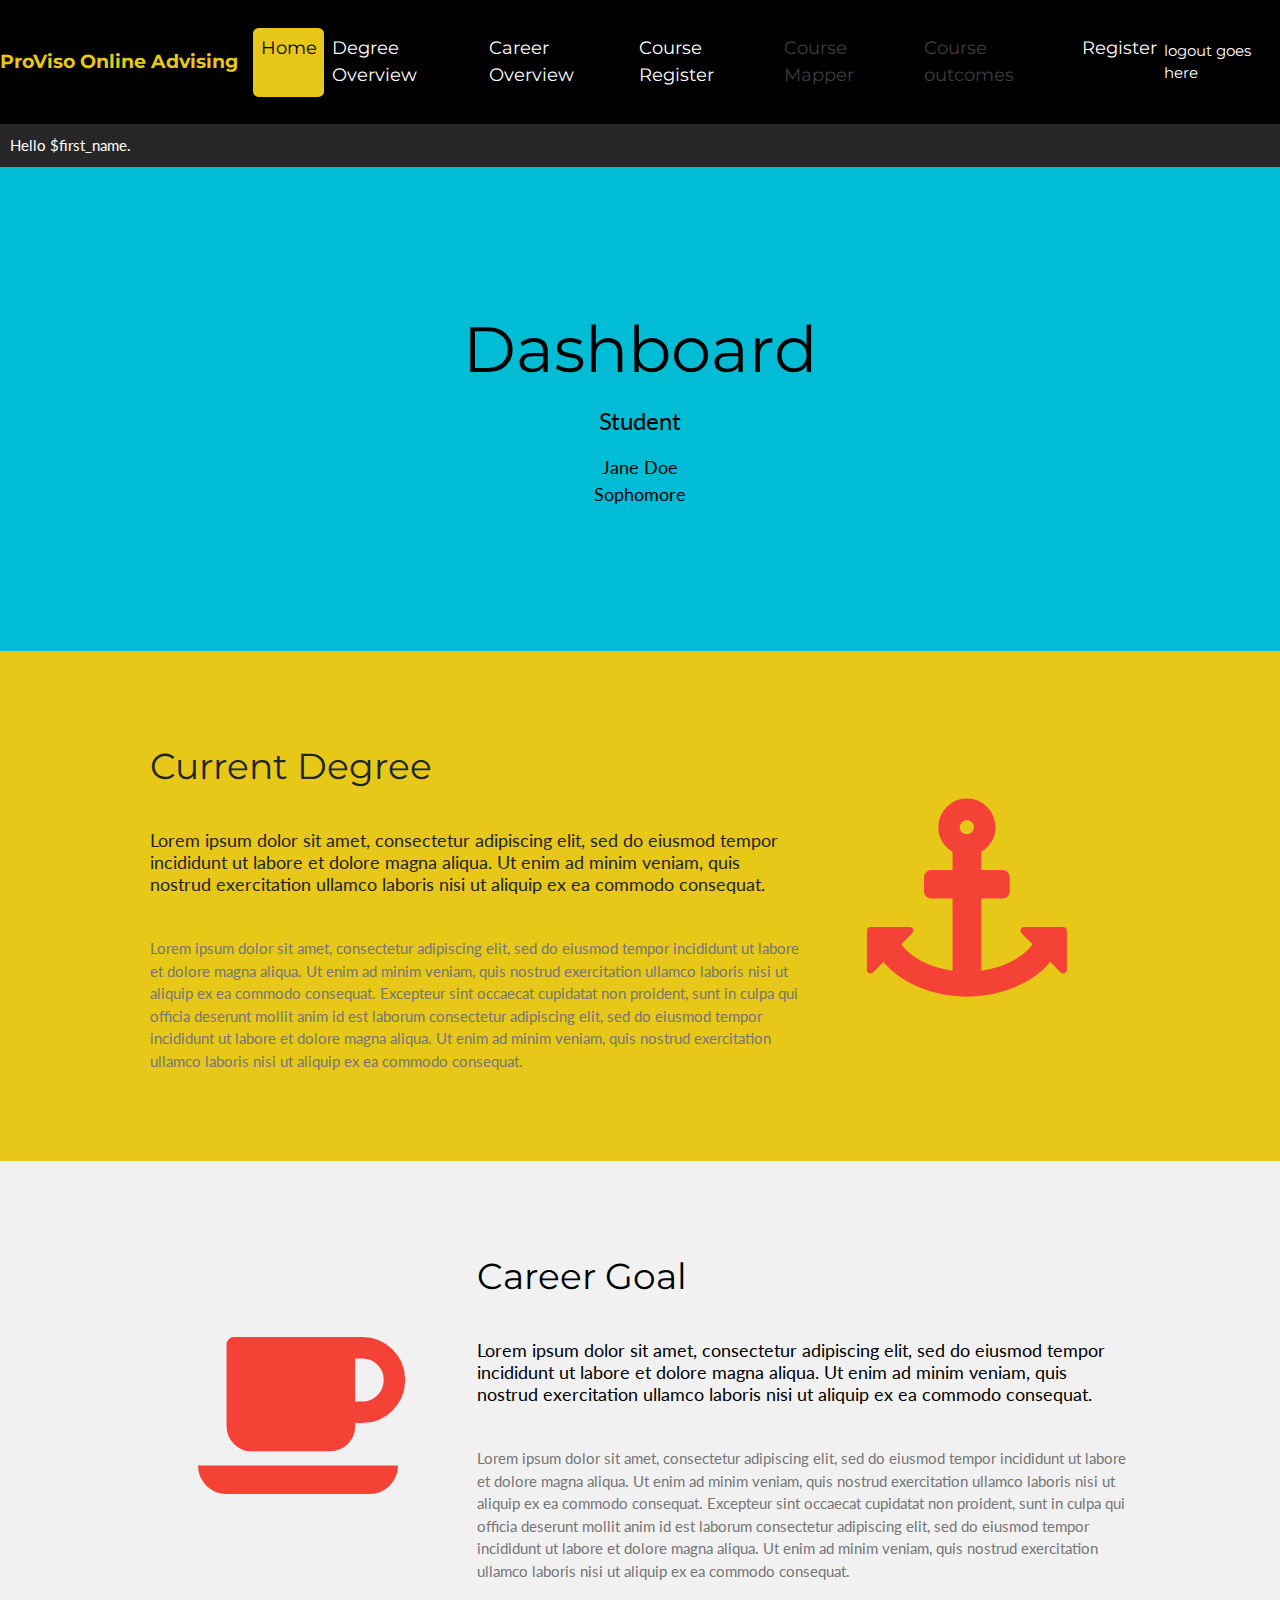
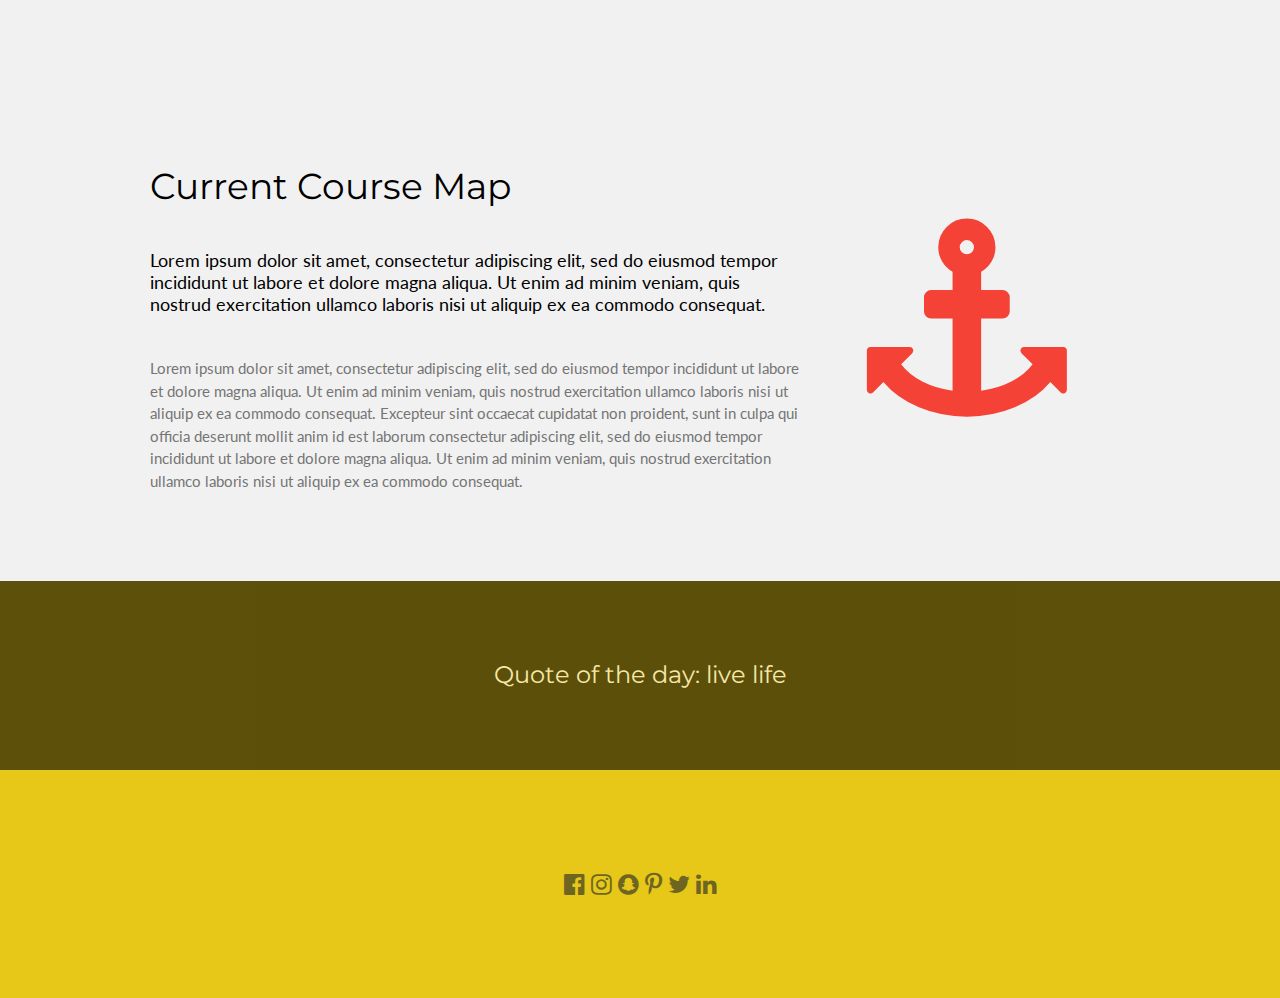
<file: index.html>
<!DOCTYPE html>
<html lang="en">
<head>
  <title>Online Advising</title>
  <meta charset="UTF-8">
  <meta name="viewport" content="width=device-width, initial-scale=1">

  <link href="https://cdn.jsdelivr.net/npm/bootstrap@5.2.1/dist/css/bootstrap.min.css" rel="stylesheet">
  <link href="mycss.css" rel="stylesheet">

  <link rel="stylesheet" href="https://www.w3schools.com/w3css/4/w3.css">
  <link rel="stylesheet" href="https://fonts.googleapis.com/css?family=Lato">
  <link rel="stylesheet" href="https://fonts.googleapis.com/css?family=Montserrat">
  <link rel="stylesheet" href="https://cdnjs.cloudflare.com/ajax/libs/font-awesome/4.7.0/css/font-awesome.min.css">

  <style>
    body,h1,h2,h3,h4,h5,h6 {font-family: "Lato", sans-serif}
    .w3-bar,h1,button {font-family: "Montserrat", sans-serif}
    .fa-anchor,.fa-coffee {font-size:200px}
  </style>
</head>

<body>

  <!-- Navbar -->
  <nav class="navbar navbar-dark bg-dark navbar-expand-lg nav-pills" style="background-color:black !important">
    <span class="navbar-brand mb-0 h1" style="color:rgb(231, 200, 25)"><strong>ProViso Online Advising</strong></span>

    <button class="navbar-toggler" type="button" data-toggle="collapse" data-target="#navbarNav" aria-controls="navbarNav" aria-expanded="false" aria-label="Toggle navigation">
        <span class="navbar-toggler-icon"></span>
    </button>
    
    <div class="collapse navbar-collapse" id="navbarNav">
        <div class="navbar-nav">
            <a href="index.html" class="active nav-item nav-link my-nav-item">Home</a>
            <a href="degree_overview.html" class="nav-item nav-link my-nav-item">Degree Overview</a>
            <a href="career.html" class="nav-item nav-link my-nav-item">Career Overview</a>

            <a href= Class_Reg.html class="nav-item nav-link my-nav-item" >Course Register</a>
            <a href="#" class="nav-item nav-link my-nav-item disabled">Course Mapper</a>
            <a href="#" class="nav-item nav-link my-nav-item disabled">Course outcomes</a>
            <a href="sign_up.html" class="nav-item nav-link my-nav-item">Register</a>
        </div>
    </div>

    <div style="color:white">
        logout goes here
    </div>
  </nav>

<div style="background-color: rgb(39, 39, 39); color:white; padding: 10px;">
    Hello $first_name.
</div>

<!-- Navbar -->
<!-- <div class="w3-bar w3-cyan w3-card w3-left-align w3-large">
  <a class="w3-bar-item w3-button w3-hide-medium w3-hide-large w3-right w3-padding-large w3-hover-light-gray w3-large w3-red" href="javascript:void(0);" onclick="myFunction()" title="Toggle Navigation Menu"><i class="fa fa-bars"></i></a>
  <a href="index.html" class="w3-bar-item w3-button w3-padding-large w3-light-gray">Home</a>
  <a href= Class_Reg.html class="w3-bar-item w3-button w3-hide-small w3-padding-large w3-hover-light-gray" >Course Register</a>
  <a href="career.html" class="w3-bar-item w3-button w3-hide-small w3-padding-large w3-hover-light-gray">Career</a>
  <a href="#" class="w3-bar-item w3-button w3-hide-small w3-padding-large w3-hover-light-gray">Degree</a>
  <a href="#" class="w3-bar-item w3-button w3-hide-small w3-padding-large w3-hover-light-gray">Course Mapper</a>
  <a href="#" class="w3-bar-item w3-button w3-hide-small w3-padding-large w3-hover-light-gray">Course outcomes</a>
  <a href="sign_up.html" class="w3-bar-item w3-button w3-hide-small w3-padding-large w3-hover-light-gray">Sign Up</a>
</div>

  Navbar on small screens
  <div id="navDemo" class="w3-bar-block w3-white w3-hide w3-hide-large w3-hide-medium w3-large">
    <a href="#" class="w3-bar-item w3-button w3-padding-large">Careers</a>
    <a href="#" class="w3-bar-item w3-button w3-padding-large">Degree</a>
    <a href="#" class="w3-bar-item w3-button w3-padding-large">Course Mapper</a>
    <a href="#" class="w3-bar-item w3-button w3-padding-large">Course outcomes</a>
  </div>
</div> -->

<!-- Header -->
<header class="w3-container w3-cyan w3-center" style="padding:128px 16px">
  <h1 class="w3-margin w3-jumbo">Dashboard</h1>
  <p class="w3-xlarge">Student</p>
  <p class="w3-large">
    Jane Doe <br>
    Sophomore
  </p>
  <!-- <button class="w3-button w3-black w3-padding-large w3-large w3-margin-top">Get Started</button> -->
</header>

<!-- First Grid -->
<div class="w3-row-padding w3-padding-64 w3-container">
  <div class="w3-content">
    <div class="w3-twothird">
      <h1>Current Degree</h1>
      <h5 class="w3-padding-32">Lorem ipsum dolor sit amet, consectetur adipiscing elit, sed do eiusmod tempor incididunt ut labore et dolore magna aliqua. Ut enim ad minim veniam, quis nostrud exercitation ullamco laboris nisi ut aliquip ex ea commodo consequat.</h5>

      <p class="w3-text-grey">Lorem ipsum dolor sit amet, consectetur adipiscing elit, sed do eiusmod tempor incididunt ut labore et dolore magna aliqua. Ut enim ad minim veniam, quis nostrud exercitation ullamco laboris nisi ut aliquip ex ea commodo consequat. Excepteur sint
        occaecat cupidatat non proident, sunt in culpa qui officia deserunt mollit anim id est laborum consectetur adipiscing elit, sed do eiusmod tempor incididunt ut labore et dolore magna aliqua. Ut enim ad minim veniam, quis nostrud exercitation ullamco
        laboris nisi ut aliquip ex ea commodo consequat.</p>
    </div>

    <div class="w3-third w3-center">
      <i class="fa fa-anchor w3-padding-64 w3-text-red"></i>
    </div>
  </div>
</div>

<!-- Second Grid -->
<div class="w3-row-padding w3-light-grey w3-padding-64 w3-container">
  <div class="w3-content">
    <div class="w3-third w3-center">
      <i class="fa fa-coffee w3-padding-64 w3-text-red w3-margin-right"></i>
    </div>

    <div class="w3-twothird">
      <h1>Career Goal</h1>
      <h5 class="w3-padding-32">Lorem ipsum dolor sit amet, consectetur adipiscing elit, sed do eiusmod tempor incididunt ut labore et dolore magna aliqua. Ut enim ad minim veniam, quis nostrud exercitation ullamco laboris nisi ut aliquip ex ea commodo consequat.</h5>

      <p class="w3-text-grey">Lorem ipsum dolor sit amet, consectetur adipiscing elit, sed do eiusmod tempor incididunt ut labore et dolore magna aliqua. Ut enim ad minim veniam, quis nostrud exercitation ullamco laboris nisi ut aliquip ex ea commodo consequat. Excepteur sint
        occaecat cupidatat non proident, sunt in culpa qui officia deserunt mollit anim id est laborum consectetur adipiscing elit, sed do eiusmod tempor incididunt ut labore et dolore magna aliqua. Ut enim ad minim veniam, quis nostrud exercitation ullamco
        laboris nisi ut aliquip ex ea commodo consequat.</p>
    </div>
  </div>
</div>

<!-- Third Grid -->
<div class="w3-row-padding w3-light-grey w3-padding-64 w3-container">
  <div class="w3-content">

    <div class="w3-twothird">
      <h1>Current Course Map</h1>
      <h5 class="w3-padding-32">Lorem ipsum dolor sit amet, consectetur adipiscing elit, sed do eiusmod tempor incididunt ut labore et dolore magna aliqua. Ut enim ad minim veniam, quis nostrud exercitation ullamco laboris nisi ut aliquip ex ea commodo consequat.</h5>

      <p class="w3-text-grey">Lorem ipsum dolor sit amet, consectetur adipiscing elit, sed do eiusmod tempor incididunt ut labore et dolore magna aliqua. Ut enim ad minim veniam, quis nostrud exercitation ullamco laboris nisi ut aliquip ex ea commodo consequat. Excepteur sint
        occaecat cupidatat non proident, sunt in culpa qui officia deserunt mollit anim id est laborum consectetur adipiscing elit, sed do eiusmod tempor incididunt ut labore et dolore magna aliqua. Ut enim ad minim veniam, quis nostrud exercitation ullamco
        laboris nisi ut aliquip ex ea commodo consequat.</p>
    </div>

    <div class="w3-third w3-center">
      <i class="fa fa-anchor w3-padding-64 w3-text-red"></i>
    </div>

  </div>
</div>

<div class="w3-container w3-black w3-center w3-opacity w3-padding-64">
    <h1 class="w3-margin w3-xlarge">Quote of the day: live life</h1>
</div>


 

<!-- Footer -->
<footer class="w3-container w3-padding-64 w3-center w3-opacity">  
  <div class="w3-xlarge w3-padding-32">
    <i class="fa fa-facebook-official w3-hover-opacity"></i>
    <i class="fa fa-instagram w3-hover-opacity"></i>
    <i class="fa fa-snapchat w3-hover-opacity"></i>
    <i class="fa fa-pinterest-p w3-hover-opacity"></i>
    <i class="fa fa-twitter w3-hover-opacity"></i>
    <i class="fa fa-linkedin w3-hover-opacity"></i>
 </div>
 <!-- <p></p>Powered by <a href="https://www.w3schools.com/w3css/default.asp" target="_blank">w3.css</a></p> -->
</footer>

<script>
// Used to toggle the menu on small screens when clicking on the menu button
function myFunction() {
  var x = document.getElementById("navDemo");
  if (x.className.indexOf("w3-show") == -1) {
    x.className += " w3-show";
  } else { 
    x.className = x.className.replace(" w3-show", "");
  }
}
</script>

</body>
</html>
</file>
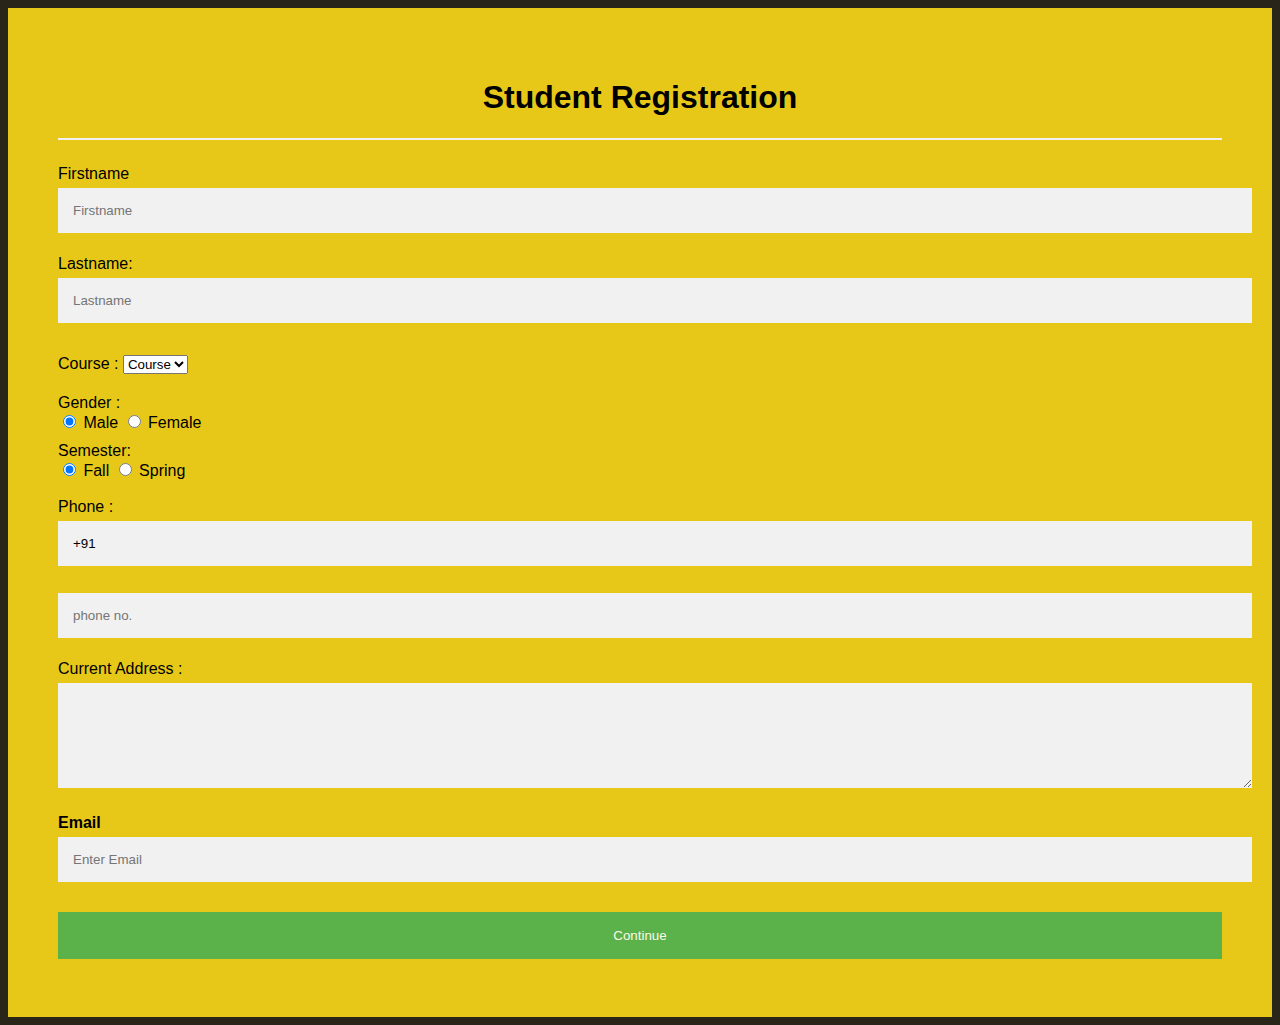
<file: Class_Reg.html>
<!DOCTYPE html>  
<html>  
<head>  
<meta name="viewport" content="width=device-width, initial-scale=1">  
<style>

body{  
  font-family: Calibri, Helvetica, sans-serif;  
  background-color: rgb(41, 38, 25);  
}  
.container {  
    padding: 50px;  
  background-color: rgb(231, 200, 25);  
}  
  
input[type=text], input[type=password], textarea {  
  width: 100%;  
  padding: 15px;  
  margin: 5px 0 22px 0;  
  display: inline-block;  
  border: none;  
  background: #f1f1f1;  
}  
input[type=text]:focus, input[type=password]:focus {  
  background-color: lightgrey;  
  outline: none;  
}  
 div {  
            padding: 10px 0;  
         }  
hr {  
  border: 1px solid #f1f1f1;  
  margin-bottom: 25px;  
}  
.registerbtn {  
  background-color: #4CAF50;  
  color: white;  
  padding: 16px 20px;  
  margin: 8px 0;  
  border: none;  
  cursor: pointer;  
  width: 100%;  
  opacity: 0.9;  
}  
.registerbtn:hover {  
  opacity: 1;  
}  
</style>  
</head>  
<body>  
<form>  
  <div class="container">  
  <center>  <h1> Student Registration</h1> </center>  
  <hr>  
  <label> Firstname </label>   
<input type="text" name="firstname" placeholder= "Firstname" size="15" required />   
  
<label> Lastname: </label>    
<input type="text" name="lastname" placeholder="Lastname" size="15"required />   
<div>  
<label>   
Course :  
</label>   
  
<select>  
<option value="Course">Course</option>  
<option value="BSCS">BSCS</option>  
<option value="MSCS">MSCS</option> 
<option value="BSCE">BSCE</option>   
</select>  
</div>  
<div>  
<label>   
Gender :  
</label><br>  
<input type="radio" value="Male" name="gender" checked > Male   
<input type="radio" value="Female" name="gender"> Female     
  
</div> 

Semester:   
</label><br>  
<input type="radio" value="Fall" name="Semester" checked > Fall   
<input type="radio" value="Spring" name="Semester"> Spring <br><br>
<label>
Phone :  
</label>  
<input type="text" name="country code" placeholder="Country Code"  value="+91" size="2"/>   
<input type="text" name="phone" placeholder="phone no." size="10"/ required>
    
Current Address :  
<textarea cols="80" rows="5" placeholder="Current Address" value="address" required>  
</textarea>  
 <label for="email"><b>Email</b></label>  
 <input type="text" placeholder="Enter Email" name="email" required>   
    <button type="submit" class="registerbtn">Continue</button>    
</form> 


</body>  
</html>
</file>
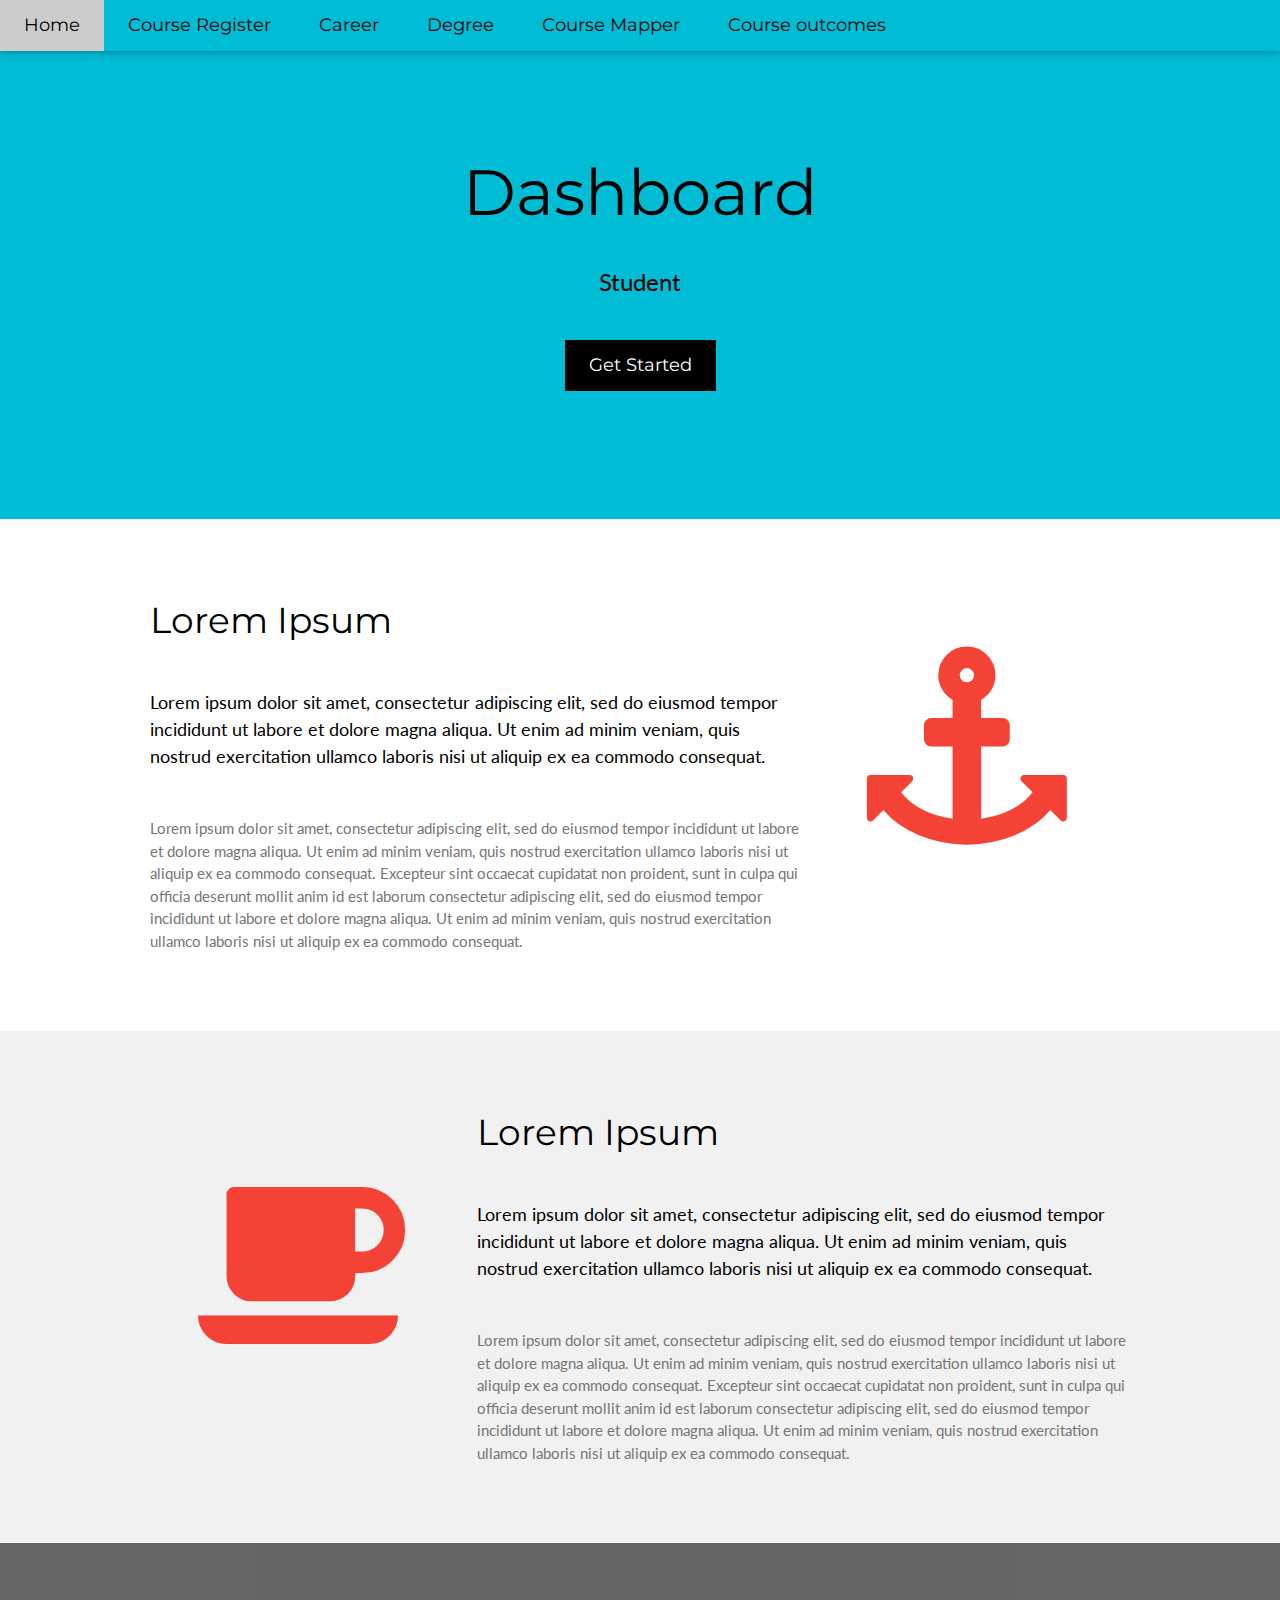
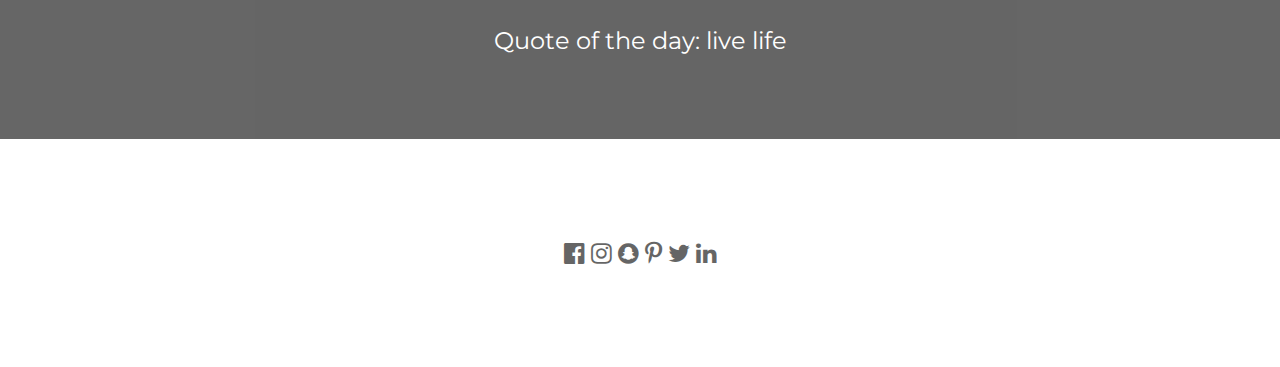
<file: CSAdvisor.html>
<!DOCTYPE html>
<html lang="en">
<head>
<title>W3.CSS Template</title>
<meta charset="UTF-8">
<meta name="viewport" content="width=device-width, initial-scale=1">
<link rel="stylesheet" href="https://www.w3schools.com/w3css/4/w3.css">
<link rel="stylesheet" href="https://fonts.googleapis.com/css?family=Lato">
<link rel="stylesheet" href="https://fonts.googleapis.com/css?family=Montserrat">
<link rel="stylesheet" href="https://cdnjs.cloudflare.com/ajax/libs/font-awesome/4.7.0/css/font-awesome.min.css">
<style>
body,h1,h2,h3,h4,h5,h6 {font-family: "Lato", sans-serif}
.w3-bar,h1,button {font-family: "Montserrat", sans-serif}
.fa-anchor,.fa-coffee {font-size:200px}
</style>
</head>
<body>

<!-- Navbar -->
<div class="w3-top">
  <div class="w3-bar w3-cyan w3-card w3-left-align w3-large">
    <a class="w3-bar-item w3-button w3-hide-medium w3-hide-large w3-right w3-padding-large w3-hover-light-gray w3-large w3-red" href="javascript:void(0);" onclick="myFunction()" title="Toggle Navigation Menu"><i class="fa fa-bars"></i></a>
    <a href="#" class="w3-bar-item w3-button w3-padding-large w3-light-gray">Home</a>
    <a href= https://w3docs.com class="w3-bar-item w3-button w3-hide-small w3-padding-large w3-hover-light-gray" >Course Register</a>
    <a href="#" class="w3-bar-item w3-button w3-hide-small w3-padding-large w3-hover-light-gray">Career</a>
    <a href="#" class="w3-bar-item w3-button w3-hide-small w3-padding-large w3-hover-light-gray">Degree</a>
    <a href="#" class="w3-bar-item w3-button w3-hide-small w3-padding-large w3-hover-light-gray">Course Mapper</a>
    <a href="#" class="w3-bar-item w3-button w3-hide-small w3-padding-large w3-hover-light-gray">Course outcomes</a>
  </div>

  <!-- Navbar on small screens -->
  <div id="navDemo" class="w3-bar-block w3-white w3-hide w3-hide-large w3-hide-medium w3-large">
    <a href="#" class="w3-bar-item w3-button w3-padding-large">Careers</a>
    <a href="#" class="w3-bar-item w3-button w3-padding-large">Degree</a>
    <a href="#" class="w3-bar-item w3-button w3-padding-large">Course Mapper</a>
    <a href="#" class="w3-bar-item w3-button w3-padding-large">Course outcomes</a>
  </div>
</div>

<!-- Header -->
<header class="w3-container w3-cyan w3-center" style="padding:128px 16px">
  <h1 class="w3-margin w3-jumbo">Dashboard</h1>
  <p class="w3-xlarge">Student</p>
  <button class="w3-button w3-black w3-padding-large w3-large w3-margin-top">Get Started</button>
</header>

<!-- First Grid -->
<div class="w3-row-padding w3-padding-64 w3-container">
  <div class="w3-content">
    <div class="w3-twothird">
      <h1>Lorem Ipsum</h1>
      <h5 class="w3-padding-32">Lorem ipsum dolor sit amet, consectetur adipiscing elit, sed do eiusmod tempor incididunt ut labore et dolore magna aliqua. Ut enim ad minim veniam, quis nostrud exercitation ullamco laboris nisi ut aliquip ex ea commodo consequat.</h5>

      <p class="w3-text-grey">Lorem ipsum dolor sit amet, consectetur adipiscing elit, sed do eiusmod tempor incididunt ut labore et dolore magna aliqua. Ut enim ad minim veniam, quis nostrud exercitation ullamco laboris nisi ut aliquip ex ea commodo consequat. Excepteur sint
        occaecat cupidatat non proident, sunt in culpa qui officia deserunt mollit anim id est laborum consectetur adipiscing elit, sed do eiusmod tempor incididunt ut labore et dolore magna aliqua. Ut enim ad minim veniam, quis nostrud exercitation ullamco
        laboris nisi ut aliquip ex ea commodo consequat.</p>
    </div>

    <div class="w3-third w3-center">
      <i class="fa fa-anchor w3-padding-64 w3-text-red"></i>
    </div>
  </div>
</div>

<!-- Second Grid -->
<div class="w3-row-padding w3-light-grey w3-padding-64 w3-container">
  <div class="w3-content">
    <div class="w3-third w3-center">
      <i class="fa fa-coffee w3-padding-64 w3-text-red w3-margin-right"></i>
    </div>

    <div class="w3-twothird">
      <h1>Lorem Ipsum</h1>
      <h5 class="w3-padding-32">Lorem ipsum dolor sit amet, consectetur adipiscing elit, sed do eiusmod tempor incididunt ut labore et dolore magna aliqua. Ut enim ad minim veniam, quis nostrud exercitation ullamco laboris nisi ut aliquip ex ea commodo consequat.</h5>

      <p class="w3-text-grey">Lorem ipsum dolor sit amet, consectetur adipiscing elit, sed do eiusmod tempor incididunt ut labore et dolore magna aliqua. Ut enim ad minim veniam, quis nostrud exercitation ullamco laboris nisi ut aliquip ex ea commodo consequat. Excepteur sint
        occaecat cupidatat non proident, sunt in culpa qui officia deserunt mollit anim id est laborum consectetur adipiscing elit, sed do eiusmod tempor incididunt ut labore et dolore magna aliqua. Ut enim ad minim veniam, quis nostrud exercitation ullamco
        laboris nisi ut aliquip ex ea commodo consequat.</p>
    </div>
  </div>
</div>

<div class="w3-container w3-black w3-center w3-opacity w3-padding-64">
    <h1 class="w3-margin w3-xlarge">Quote of the day: live life</h1>
</div>


 

<!-- Footer -->
<footer class="w3-container w3-padding-64 w3-center w3-opacity">  
  <div class="w3-xlarge w3-padding-32">
    <i class="fa fa-facebook-official w3-hover-opacity"></i>
    <i class="fa fa-instagram w3-hover-opacity"></i>
    <i class="fa fa-snapchat w3-hover-opacity"></i>
    <i class="fa fa-pinterest-p w3-hover-opacity"></i>
    <i class="fa fa-twitter w3-hover-opacity"></i>
    <i class="fa fa-linkedin w3-hover-opacity"></i>
 </div>
 <!-- <p></p>Powered by <a href="https://www.w3schools.com/w3css/default.asp" target="_blank">w3.css</a></p> -->
</footer>

<script>
// Used to toggle the menu on small screens when clicking on the menu button
function myFunction() {
  var x = document.getElementById("navDemo");
  if (x.className.indexOf("w3-show") == -1) {
    x.className += " w3-show";
  } else { 
    x.className = x.className.replace(" w3-show", "");
  }
}
</script>

</body>
</html>
</file>
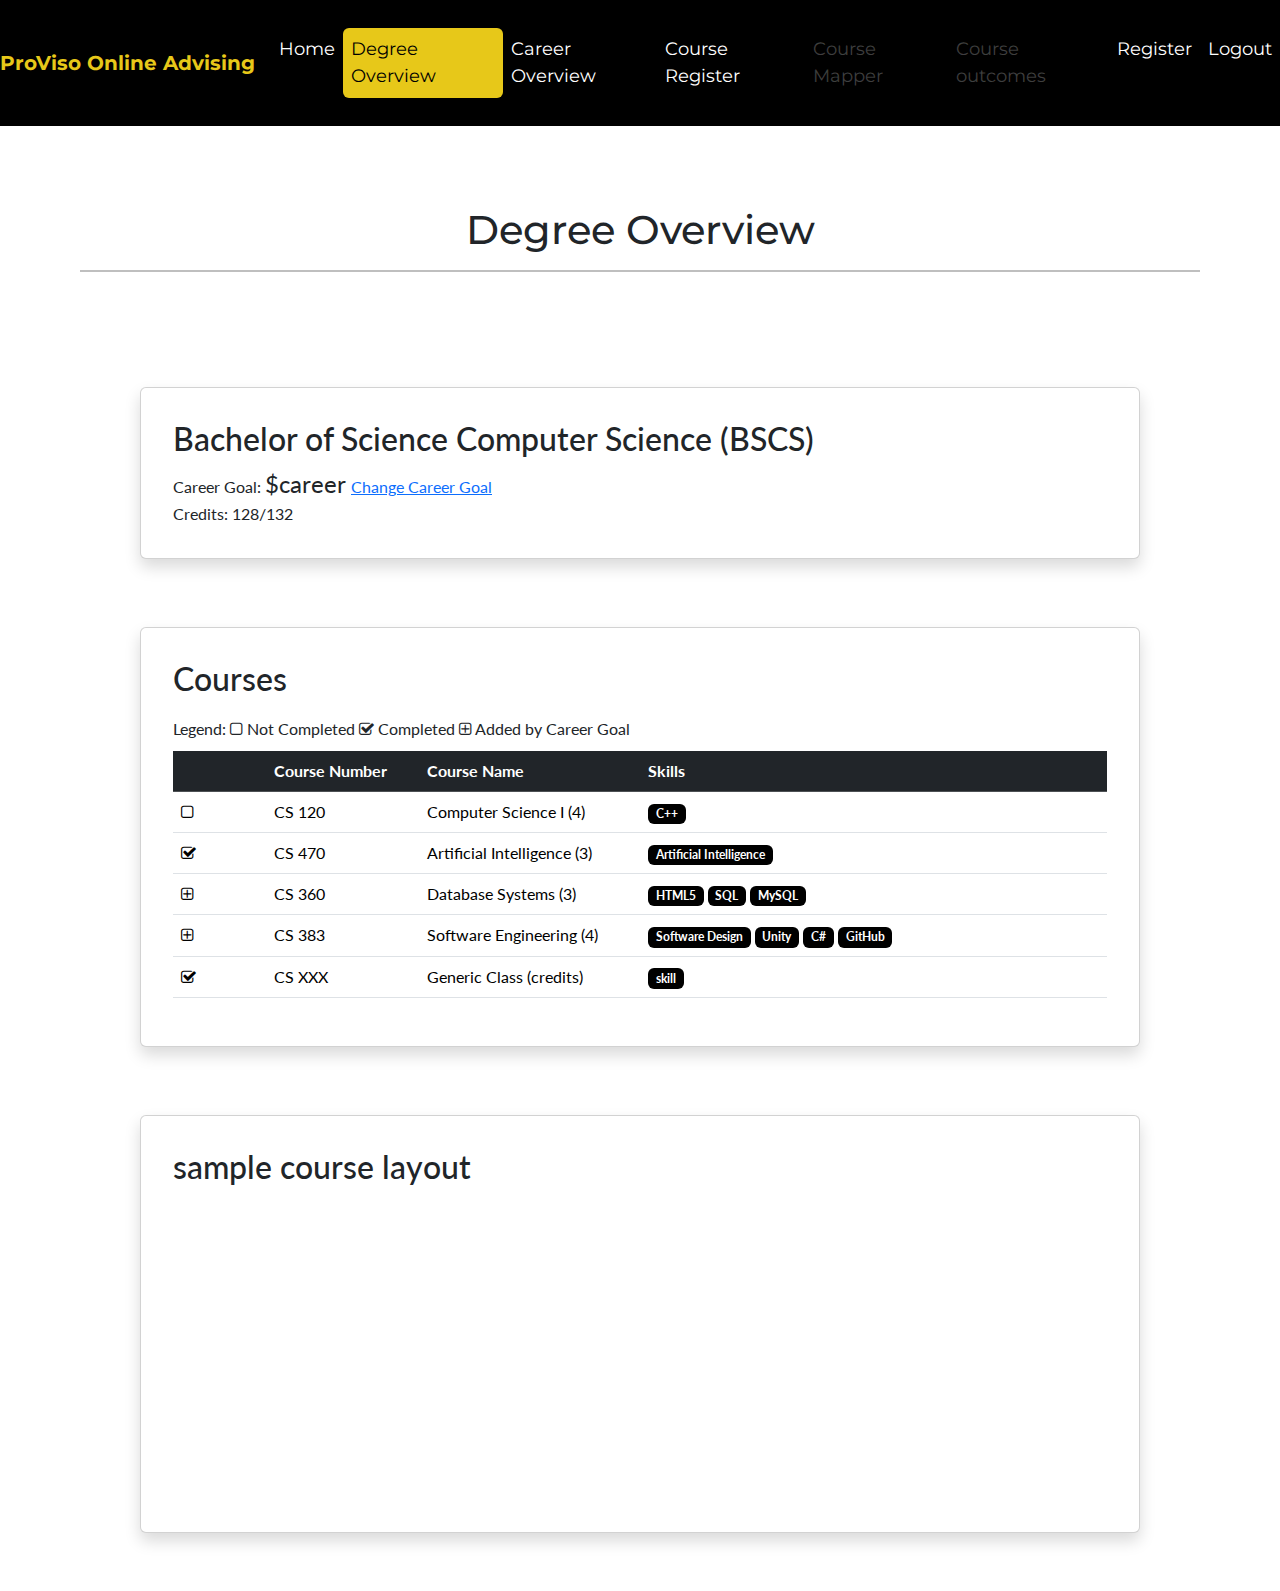
<file: degree_overview.html>
<!--
    This webpage will show an overview of what is already planned out. There will be other pages to edit what courses a user wants to take.
 -->

<!DOCTYPE html>  
<html>  
    <head>  
        <title>Degree</title>
        <meta name="viewport" content="width=device-width, initial-scale=1">  
        <!-- <link rel="stylesheet" href="https://www.w3schools.com/w3css/4/w3.css"> -->
        <link href="https://cdn.jsdelivr.net/npm/bootstrap@5.2.1/dist/css/bootstrap.min.css" rel="stylesheet">
        <link href="mycss.css" rel="stylesheet">
        
        <script src="https://cdn.jsdelivr.net/npm/bootstrap@5.2.1/dist/js/bootstrap.bundle.min.js"></script>
        <link rel="stylesheet" href="https://cdnjs.cloudflare.com/ajax/libs/font-awesome/4.7.0/css/font-awesome.min.css">

        <!-- Fonts -->
        <link rel="stylesheet" href="https://fonts.googleapis.com/css?family=Lato">
        <link rel="stylesheet" href="https://fonts.googleapis.com/css?family=Montserrat">

        <!-- flowchart -->
        <script src="https://www.cssscript.com/demo/dynamic-flow-chart-library-with-createjs-flowjs/lib/createjs-2015.05.21.min.js"></script>
        <script src="https://www.cssscript.com/demo/dynamic-flow-chart-library-with-createjs-flowjs/src/flow.js"></script>
        <script src="https://www.cssscript.com/demo/dynamic-flow-chart-library-with-createjs-flowjs/src/flowitem.js"></script>
        <script src="https://www.cssscript.com/demo/dynamic-flow-chart-library-with-createjs-flowjs/src/flowconnector.js"></script>

        <style>
            body {
                background-color: white;
            }
        </style>
    </head>

    <body>  
        <!-- Navbar -->
        <nav class="navbar navbar-dark bg-dark navbar-expand-lg nav-pills" style="background-color:black !important">
            <span class="navbar-brand mb-0 h1" style="color:rgb(231, 200, 25)"><strong>ProViso Online Advising</strong></span>

            <button class="navbar-toggler" type="button" data-toggle="collapse" data-target="#navbarNav" aria-controls="navbarNav" aria-expanded="false" aria-label="Toggle navigation">
                <span class="navbar-toggler-icon"></span>
            </button>
            
            <div class="collapse navbar-collapse" id="navbarNav">
                <div class="navbar-nav">
                    <a href="index.html" class="nav-item nav-link my-nav-item">Home</a>
                    <a href="degree_overview.html" class="active nav-item  nav-link my-nav-item">Degree Overview</a>
                    <a href="career.html" class="nav-item nav-link my-nav-item">Career Overview</a>

                    <a href= Class_Reg.php class="nav-item nav-link my-nav-item" >Course Register</a>
                    <a href="#" class="nav-item nav-link my-nav-item disabled">Course Mapper</a>
                    <a href="#" class="nav-item nav-link my-nav-item disabled">Course outcomes</a>
                    <a href="sign_up.html" class="nav-item nav-link my-nav-item">Register</a>
					 <a href="#" class="nav-item nav-link my-nav-item">Logout</a>
                </div>
            </div>

            
        </nav>


        <header style="padding:80px; text-align: center;">
            <h1>
                Degree Overview
            </h1>
            <hr style="border: 1px solid black;">
        </header>
        

        <div class="container-fluid" style="width:80%">
            <div class="card my-card shadow p-3 mb-5 bg-white rounded">
                <div class="card-body">
                    <h2>Bachelor of Science Computer Science (BSCS)</h2>
                    Career Goal: <span style="font-size: x-large">$career </span><a href="#">Change Career Goal</a><br>
                    Credits: 128/132
                </div>
            </div>
        </div>

        <div class="container-fluid" style="width: 80%">
            <div class="card my-card shadow p-3 mb-5 bg-white rounded">
                
                <div class="card-body">
                    <h2>Courses</h2>
                    <table class="table table-hover">
                        <div>
                            Legend:
                            <i class="fa fa-square-o" aria-hidden="true"></i> Not Completed
                            <i class="fa fa-check-square-o" aria-hidden="true"></i> Completed
                            <i class="fa fa-plus-square-o" aria-hidden="true"></i> Added by Career Goal
                        </div>
                        <thead class="table-dark">
                            <tr>
                                <th scope="col" class="table-icon"> </th>
                                <th scope="col">Course Number</th>
                                <th scope="col">Course Name</th>
                                <th scope="col" class="table-skills">Skills</th>
                            </tr>
                        </thead>
                        <tbody>
                            <tr>
                                
                                <td><i class="fa fa-square-o" aria-hidden="true"></i></td>
                                <td>CS 120</td>
                                <td>Computer Science I (4)</td>
                                <td> 
                                    <span class="badge badge-info" style="background-color:black">C++</span>
                                </td>
                            </tr>
                            <tr>
                                <th scope="row"><i class="fa fa-check-square-o" aria-hidden="true"></i></th>
                                <td>CS 470</td>
                                <td>Artificial Intelligence (3)</td>
                                <td> 
                                    <span class="badge badge-info" style="background-color:black">Artificial Intelligence</span>
                                </td>
                            </tr>
                            <tr>
                                <th scope="row"><i class="fa fa-plus-square-o" aria-hidden="true"></i></th>
                                <td>CS 360</td>
                                <td>Database Systems (3)</td>
                                <td> 
                                    <span class="badge badge-info" style="background-color:black">HTML5</span>
                                    <span class="badge badge-info" style="background-color:black">SQL</span>
                                    <span class="badge badge-info" style="background-color:black">MySQL</span>
                                </td>
                            </tr>
                            <tr>
                                <th scope="row"><i class="fa fa-plus-square-o" aria-hidden="true"></i></th>
                                <td>CS 383</td>
                                <td>Software Engineering (4)</td>
                                <td> 
                                    <span class="badge badge-info" style="background-color:black">Software Design</span>
                                    <span class="badge badge-info" style="background-color:black">Unity</span>
                                    <span class="badge badge-info" style="background-color:black">C#</span>
                                    <span class="badge badge-info" style="background-color:black">GitHub</span>
                                </td>
                            </tr>
                            <tr>
                                <th scope="row"><i class="fa fa-check-square-o" aria-hidden="true"></i></th>
                                <td>CS XXX</td>
                                <td>Generic Class (credits)</td>
                                <td> 
                                    <span class="badge badge-info" style="background-color:black">skill</span>
                                </td>
                            </tr>
                        </tbody>
                        
                    </table>
                </div>
            </div>
        </div>

        <div class="container-fluid" style="width:80%">
            <div class="card my-card shadow p-3 mb-5 bg-white rounded">
                <div class="card-body">
                    <h2> sample course layout</h2>
                    <canvas id="demo" width="500" height="300"></canvas>
                </div>
            </div>
        </div>
    
    </body>  
</html>  

<!-- Tooltip enable script  -->
<script>
    var tooltipTriggerList = [].slice.call(document.querySelectorAll('[data-bs-toggle="tooltip"]'))
    var tooltipList = tooltipTriggerList.map(function (tooltipTriggerEl) {return new bootstrap.Tooltip(tooltipTriggerEl)})
</script>

<script>
    // query for each class
    // query what that class is a prereq of
    // start building chart

    var e = [
        [{id: "CS 121", next: ["CS 210", "CS 240", "CS 270"]}], //{id: "z1", empty: true, next: undefined}, {id: "z1", empty: true, next: undefined}],
        [{id: "CS 210", next: ["CS 383"]}, {id: "CS 240", next: ["CS 383"]},  {id: "CS 270", next: ["CS 383"]}],
        [{id: "CS 383", next: undefined}]//, {id: "Software Engineering", next: undefined}, {{id: "z3", empty: true, next: undefined}],
    ];

    // new flowjs("demo", d).draw();
    new flowjs("demo", e).draw();


</script>
</file>
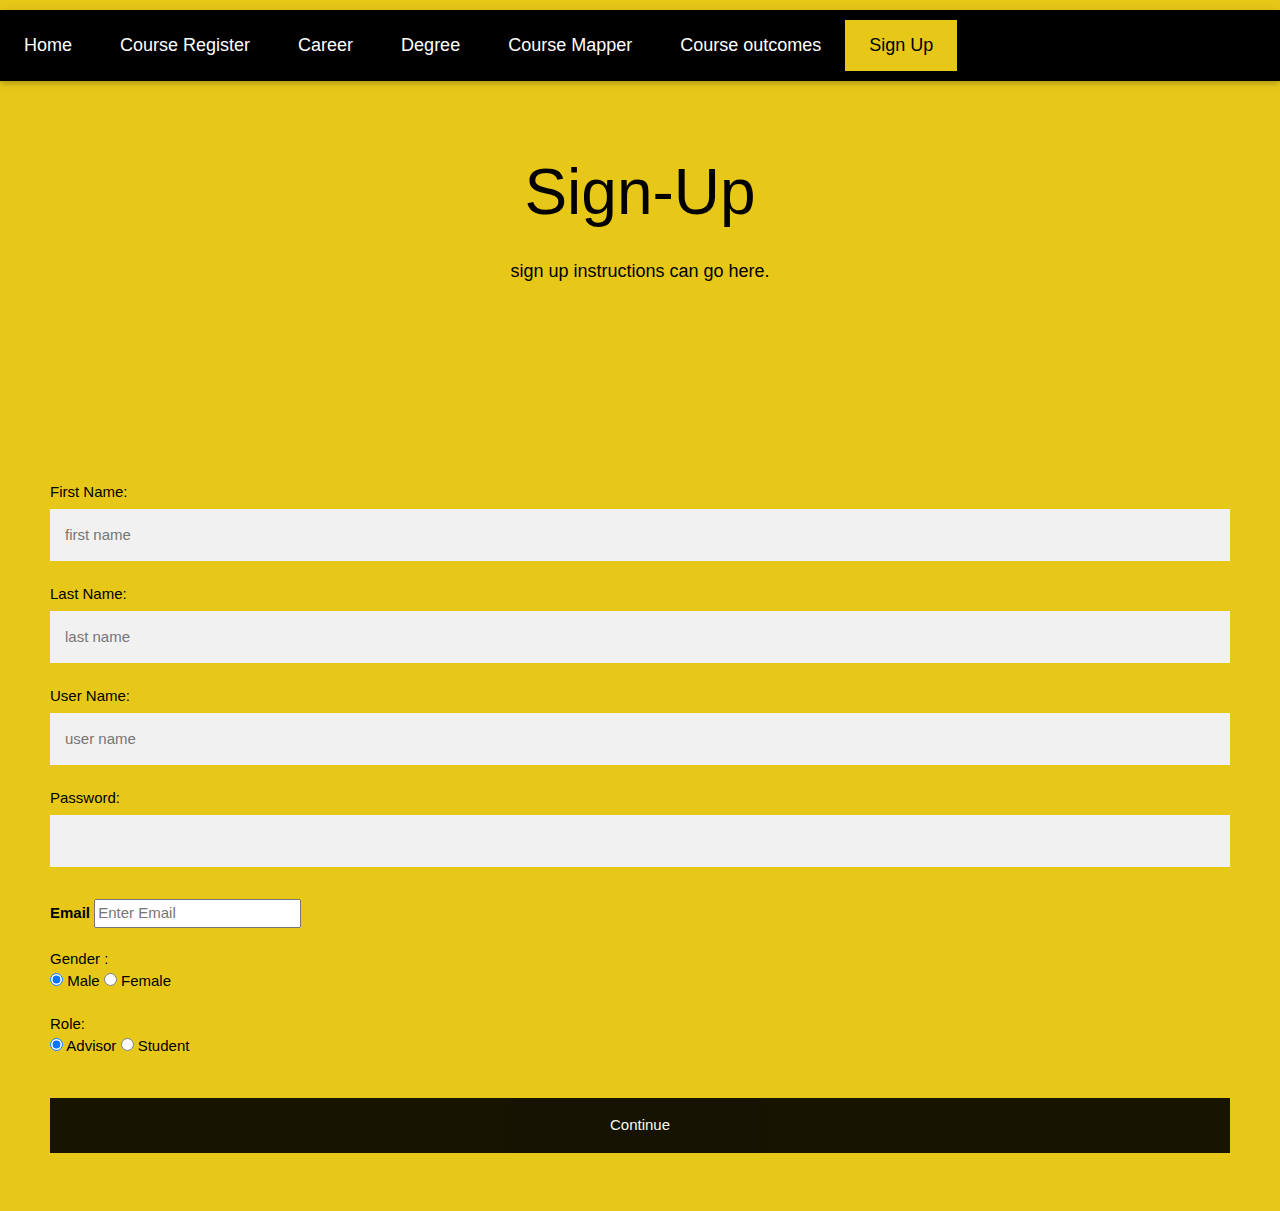
<file: sign_up.html>
<!DOCTYPE html>  
<html>  
    <head>  
        <title>Sign Up</title>
        <meta name="viewport" content="width=device-width, initial-scale=1">  
        <link rel="stylesheet" href="https://www.w3schools.com/w3css/4/w3.css">
        <style>
            body{  
                font-family: Calibri, Helvetica, sans-serif;  
                background-color: rgb(41, 38, 25);  
            }

            .container {  
                padding: 50px;  
                background-color: rgb(231, 200, 25);  
            }  
            
            input[type=text], input[type=password], textarea {  
                width: 100%;  
                padding: 15px;  
                margin: 5px 0 22px 0;  
                display: inline-block;  
                border: none;  
                background: #f1f1f1;  
            }

            input[type=text]:focus, input[type=password]:focus {  
                background-color: lightgrey;  
                outline: none;  
            }

            div {  
                padding: 10px 0;  
            }  

            hr {  
                border: 1px solid #f1f1f1;  
                margin-bottom: 25px;  
            }

            .registerbtn {  
                background-color: black;  
                color: white;  
                padding: 16px 20px;  
                margin: 8px 0;  
                border: none;  
                cursor: pointer;  
                width: 100%;  
                opacity: 0.9;  
            }

            .registerbtn:hover {  
                opacity: 1;  
            }  
        </style>  
    </head>  

    <body>  

        <!-- fix nav bar style -->
    <!-- Navbar -->
    <div class="w3-top">
        <div class="w3-bar w3-cyan w3-card w3-left-align w3-large" style="background-color: black !important; color: white !important">
            <a class="w3-bar-item w3-button w3-hide-medium w3-hide-large w3-right w3-padding-large w3-hover-light-gray w3-large w3-red" href="javascript:void(0);" onclick="myFunction()" title="Toggle Navigation Menu"><i class="fa fa-bars"></i></a>
            <a href="index.html" class="w3-bar-item w3-button w3-hide-small w3-padding-large w3-hover-light-gray">Home</a>
            <a href= Class_Reg.html class="w3-bar-item w3-button w3-hide-small w3-padding-large w3-hover-light-gray" >Course Register</a>
            <a href="career.html" class="w3-bar-item w3-button w3-hide-small w3-padding-large w3-hover-light-gray">Career</a>
            <a href="#" class="w3-bar-item w3-button w3-hide-small w3-padding-large w3-hover-light-gray">Degree</a>
            <a href="#" class="w3-bar-item w3-button w3-hide-small w3-padding-large w3-hover-light-gray">Course Mapper</a>
            <a href="#" class="w3-bar-item w3-button w3-hide-small w3-padding-large w3-hover-light-gray">Course outcomes</a>
            <a href="sign_up.html" class="w3-bar-item w3-button w3-padding-large w3-light-gray" style="background-color: rgb(231, 200, 25) !important">Sign Up</a>
        </div>
  
        <!-- Navbar on small screens -->
        <!-- <div id="navDemo" class="w3-bar-block w3-white w3-hide w3-hide-large w3-hide-medium w3-large">
            <a href="#" class="w3-bar-item w3-button w3-padding-large">Careers</a>
            <a href="#" class="w3-bar-item w3-button w3-padding-large">Degree</a>
            <a href="#" class="w3-bar-item w3-button w3-padding-large">Course Mapper</a>
            <a href="#" class="w3-bar-item w3-button w3-padding-large">Course outcomes</a>
        </div> -->
    </div>

    <!-- /* find out how to put lower on page */ -->
    <!-- <div><center><h1>User Sign-Up</h1></center></div> -->

    <header class="w3-container w3-cyan w3-center" style="padding:128px 16px; background-color: rgb(231, 200, 25) !important">
        <h1 class="w3-margin w3-jumbo">Sign-Up</h1>
        <p class="w3-large">
            sign up instructions can go here.
        </p>
        <!-- <p class="w3-xlarge">Student</p>
        <p class="w3-large">
          Jane Doe <br>
          Sophomore
        </p> -->
        <!-- <button class="w3-button w3-black w3-padding-large w3-large w3-margin-top">Get Started</button> -->
    </header>

    <form method="post" action="php_scripts/sign_up.php">  
        <div class="container">  
            <!-- <center>  <h1 style="padding:20px"> Sign-Up</h1> </center>   -->
            <!-- <hr>   -->
            <label> First Name: </label>   
            <input type="text" name="firstname" placeholder= "first name" size="15" required />   
            
            <label> Last Name: </label>    
            <input type="text" name="lastname" placeholder="last name" size="15"required />

            <label> User Name: </label>    
            <input type="text" name="username" placeholder="user name" size="15"required />

            <label> Password: </label>    
            <input type="password" name="password"  size="15"required />

            <div>
                <label for="email"><b>Email</b></label>  
                <input type="email" placeholder="Enter Email" name="email" required>
            </div>

            <div>  
                <label> Gender : </label><br>  
                <input type="radio" value="Male" name="gender" checked > Male   
                <input type="radio" value="Female" name="gender"> Female     
            </div> 

            <div>
                <label> Role: </label><br>  
                <input type="radio" value="advisor" name="role" checked > Advisor   
                <input type="radio" value="student" name="role"> Student <br><br>
            </div>
            
            <button type="submit" class="registerbtn">Continue</button>
        </div>  
    </form> 
    
    </body>  
</html>
</file>
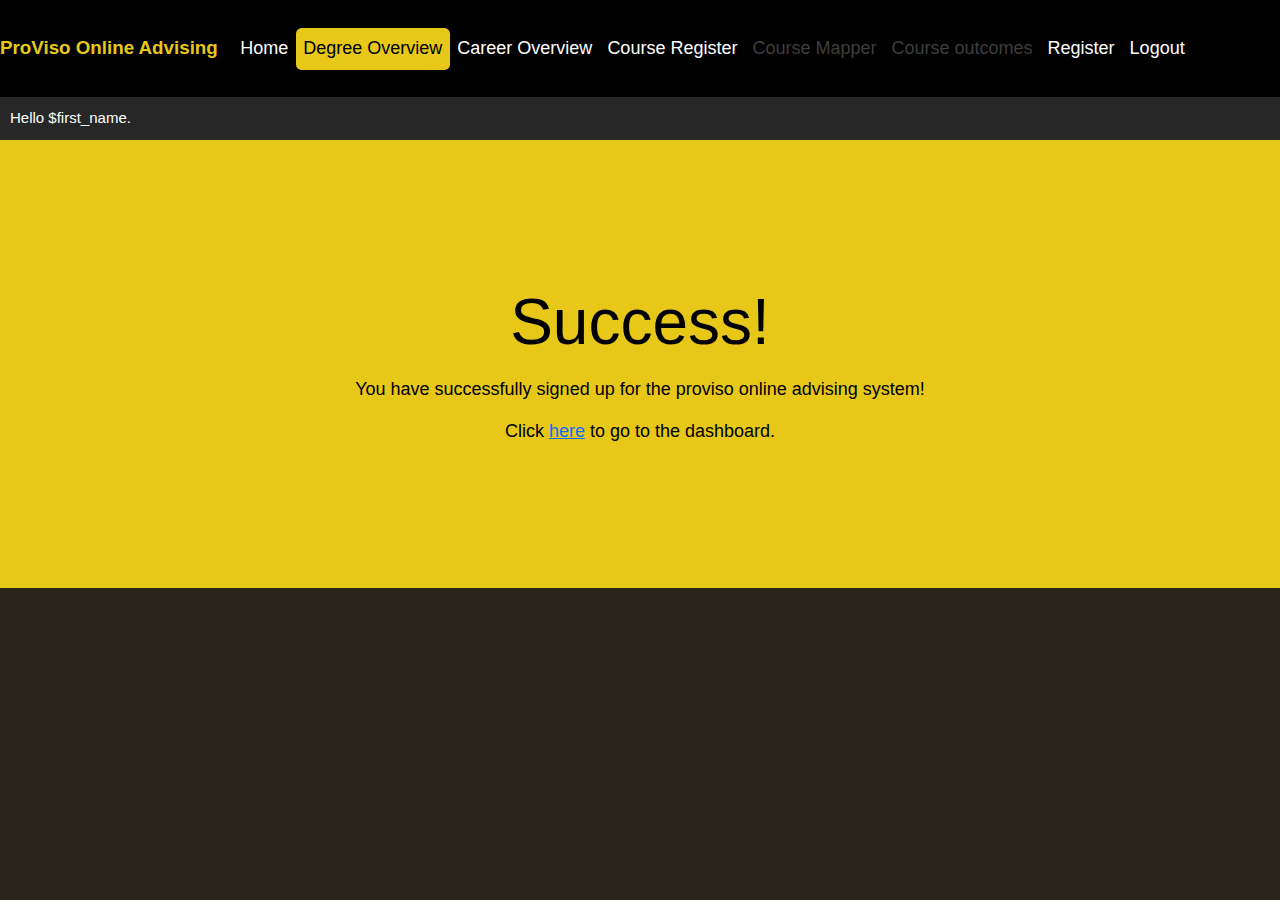
<file: sign_up_success.html>
<!DOCTYPE html>  
<html>  
    <head>  
        <title>Success</title>
        <meta name="viewport" content="width=device-width, initial-scale=1">  
        <link rel="stylesheet" href="https://www.w3schools.com/w3css/4/w3.css">
        <link href="https://cdn.jsdelivr.net/npm/bootstrap@5.2.1/dist/css/bootstrap.min.css" rel="stylesheet">
        <link href="mycss.css" rel="stylesheet">
        <style>
            body{  
                font-family: Calibri, Helvetica, sans-serif;  
                background-color: rgb(41, 38, 25);  
            }

            .container {  
                padding: 50px;  
                background-color: rgb(231, 200, 25);  
            }  
            
            input[type=text], input[type=password], textarea {  
                width: 100%;  
                padding: 15px;  
                margin: 5px 0 22px 0;  
                display: inline-block;  
                border: none;  
                background: #f1f1f1;  
            }

            input[type=text]:focus, input[type=password]:focus {  
                background-color: lightgrey;  
                outline: none;  
            }

            div {  
                padding: 10px 0;  
            }  

            hr {  
                border: 1px solid #f1f1f1;  
                margin-bottom: 25px;  
            }

            .registerbtn {  
                background-color: black;  
                color: white;  
                padding: 16px 20px;  
                margin: 8px 0;  
                border: none;  
                cursor: pointer;  
                width: 100%;  
                opacity: 0.9;  
            }

            .registerbtn:hover {  
                opacity: 1;  
            }  
        </style>  
    </head>  

    <body>  
        <!-- Navbar -->
        <nav class="navbar navbar-dark bg-dark navbar-expand-lg nav-pills" style="background-color:black !important">
            <span class="navbar-brand mb-0 h1" style="color:rgb(231, 200, 25)"><strong>ProViso Online Advising</strong></span>

            <button class="navbar-toggler" type="button" data-toggle="collapse" data-target="#navbarNav" aria-controls="navbarNav" aria-expanded="false" aria-label="Toggle navigation">
                <span class="navbar-toggler-icon"></span>
            </button>
            
            <div class="collapse navbar-collapse" id="navbarNav">
                <div class="navbar-nav">
                    <a href="index.html" class="nav-item nav-link my-nav-item">Home</a>
                    <a href="degree_overview.html" class="active nav-item  nav-link my-nav-item">Degree Overview</a>
                    <a href="career.html" class="nav-item nav-link my-nav-item">Career Overview</a>

                    <a href= Class_Reg.php class="nav-item nav-link my-nav-item" >Course Register</a>
                    <a href="#" class="nav-item nav-link my-nav-item disabled">Course Mapper</a>
                    <a href="#" class="nav-item nav-link my-nav-item disabled">Course outcomes</a>
                    <a href="sign_up.html" class="nav-item nav-link my-nav-item">Register</a>
					 <a href="#" class="nav-item nav-link my-nav-item">Logout</a>
                </div>
            </div>

            
        </nav>

        <div style="background-color: rgb(39, 39, 39); color:white; padding: 10px;">
            Hello $first_name.
        </div>

    <!-- /* find out how to put lower on page */ -->
    <!-- <div><center><h1>User Sign-Up</h1></center></div> -->

    <header class="w3-container w3-cyan w3-center" style="padding:128px 16px; background-color: rgb(231, 200, 25) !important">
        <h1 class="w3-margin w3-jumbo">Success!</h1>
        <p class="w3-large">
            You have successfully signed up for the proviso online advising system!
        </p>

        <p class="w3-large">
            Click 
            <a href="index.html" class="link">here</a>
             to go to the dashboard.
        </p>
    </header>
    
    </body>  
</html>
</file>
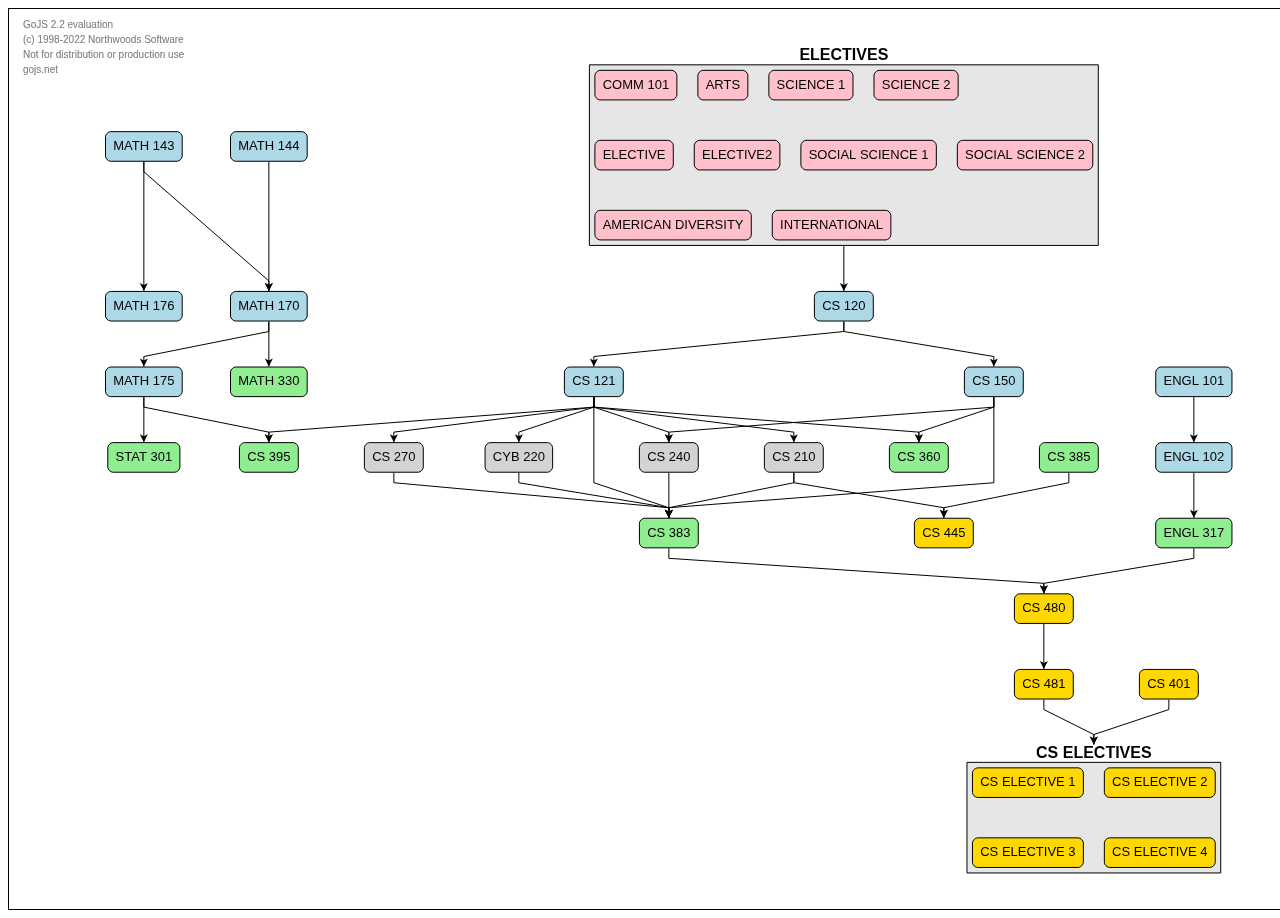
<file: gojs/release/Adv_DM.html>
<!DOCTYPE html PUBLIC "-//W3C//DTD XHTML 1.0 Transitional//EN" "http://www.w3.org/TR/xhtml1/DTD/xhtml1-transitional.dtd">
<html xmlns="http://www.w3.org/1999/xhtml">
<head>
<meta http-equiv="Content-Type" content="text/html; charset=utf-8" />
<title>University Departments and Colleges Chart | MindFusion JavaScript Diagram</title>
<script type = "text/javascript" src="go.js"></script>

<script>
function goIntro(){
	var $ = go.GraphObject.make; 
	
	var diagram = new go.Diagram("myDiagramDiv");
	diagram.initialContentAlignment = go.Spot.Center; 
	
	
	diagram.nodeTemplate =
  $(go.Node, go.Panel.Auto,
	$(go.Shape,
	 { figure: "RoundedRectangle"},
	 
	 new go.Binding("fill", "color")),
	 
	 $(go.TextBlock,
	 { margin: 5 },
	 
	 new go.Binding("text", "key"))
	 ); 
	 
	 
	 diagram.layout = $(go.LayeredDigraphLayout,
	 {
		direction: 90,
	 }
	 
	 
	 );
	 
	 
	
	var nodeDataArray = [

	{ key: "CS 120", color: "lightblue"},
	{ key: "CS 121", color: "lightblue"},
	{ key: "CS 150", color: "lightblue"},
	{ key: "CS 210", color: "lightgray"},
	{ key: "CS 240", color: "lightgray"},
	{ key: "CS 270", color: "lightgray"},
	{ key: "CYB 220", color: "lightgray"},
	{ key: "CS 383", color: "lightgreen"},
	{ key: "CS 385", color: "lightgreen"},
	{ key: "CS 360", color: "lightgreen"},
	{ key: "CS 395", color: "lightgreen"},
	{ key: "CS 401", color: "gold"},
	{ key: "CS 445", color: "gold"},
	{ key: "CS 480", color: "gold"},
	{ key: "CS 481", color: "gold"},
	
	{ key: "MATH 175", color: "lightblue"},
    { key: "ENGL 317", color: "lightgreen"},
	
	{ key: "MATH 143", color: "lightblue"},
	{ key: "MATH 144", color: "lightblue"},
	{ key: "MATH 170", color: "lightblue"},
	{ key: "MATH 176", color: "lightblue"},
    { key: "MATH 330", color: "lightgreen"},
	
	
	{ key: "ENGL 101", color: "lightblue"},
	{ key: "ENGL 102", color: "lightblue"},
	
	{ key: "STAT 301", color: "lightgreen"},

	{ key: "CS ELECTIVES", isGroup: true},
	{ key: "CS ELECTIVE 1", color: "gold", group: "CS ELECTIVES"},
	{ key: "CS ELECTIVE 2", color: "gold" , group: "CS ELECTIVES"},
	{ key: "CS ELECTIVE 3", color: "gold" , group: "CS ELECTIVES"},
	{ key: "CS ELECTIVE 4", color: "gold" , group: "CS ELECTIVES"},

	{ key: "ELECTIVES", isGroup: true},
	{ key: "COMM 101", color: "Pink", group: "ELECTIVES"},
	{ key: "ARTS", color: "Pink", group: "ELECTIVES" },
	{ key: "SCIENCE 1", color: "Pink", group: "ELECTIVES" },
	{ key: "SCIENCE 2", color: "Pink", group: "ELECTIVES" },
	{ key: "ELECTIVE", color: "Pink", group: "ELECTIVES" },
	{ key: "ELECTIVE", color: "Pink", group: "ELECTIVES" },
	{ key: "SOCIAL SCIENCE 1", color: "Pink", group: "ELECTIVES" },
	{ key: "SOCIAL SCIENCE 2", color: "Pink", group: "ELECTIVES" },
	{ key: "AMERICAN DIVERSITY", color: "Pink", group: "ELECTIVES" },
	{ key: "INTERNATIONAL", color: "Pink", group: "ELECTIVES" },
	

	
	
	
	
	
	];
	

    var linkDataArray = [
	{ from: "CS 120", to: "CS 121"},
	{ from: "CS 120", to: "CS 150"},
	{ from: "CS 121", to: "CS 210"},
	{ from: "CS 121", to: "CS 240"},
	{ from: "CS 150", to: "CS 240"},
	{ from: "CS 121", to: "CS 270"},
	{ from: "CS 121", to: "CYB 220"},
	{ from: "CS 121", to: "CS 360"},
	{ from: "CS 150", to: "CS 360"},
	{ from: "CS 240", to: "CS 383"},
	{ from: "CS 270", to: "CS 383"},
	{ from: "CS 210", to: "CS 383"},
	{ from: "CYB 220", to: "CS 383"},
	{ from: "CS 121", to: "CS 383"},
	{ from: "CS 150", to: "CS 383"},
	{ from: "MATH 175", to: "CS 395"},
	{ from: "CS 121", to: "CS 395"},
	{ from: "CS 210", to: "CS 445"},
	{ from: "CS 385", to: "CS 445"},
	{ from: "CS 383", to: "CS 480"},
	{ from: "ENGL 317", to: "CS 480"},
	{ from: "CS 480", to: "CS 481"},
	
	{ from: "MATH 143", to: "MATH 170"},
	{ from: "MATH 144", to: "MATH 170"},
	{ from: "MATH 143", to: "MATH 176"},
	{ from: "MATH 170", to: "MATH 175"},
	{ from: "MATH 170", to: "MATH 330"},
	
	{ from: "ENGL 101", to: "ENGL 102"},
	{ from: "ENGL 102", to: "ENGL 317"},
	{ from: "MATH 175", to: "STAT 301"},
	{ from: "CS 481", to: "CS ELECTIVES"},
	{ from: "CS 401", to: "CS ELECTIVES"},
	{ from: "ELECTIVES", to: "CS 120"}


	];
	
	diagram.model = new go.GraphLinksModel(nodeDataArray, linkDataArray); 
	
	
	
}
</script>

</head>

<body onload = "goIntro()">

<div id ="myDiagramDiv" style = "border: solid 1px black; 
 width:1320px; height:900px"></div>

</body>
</html>
</file>
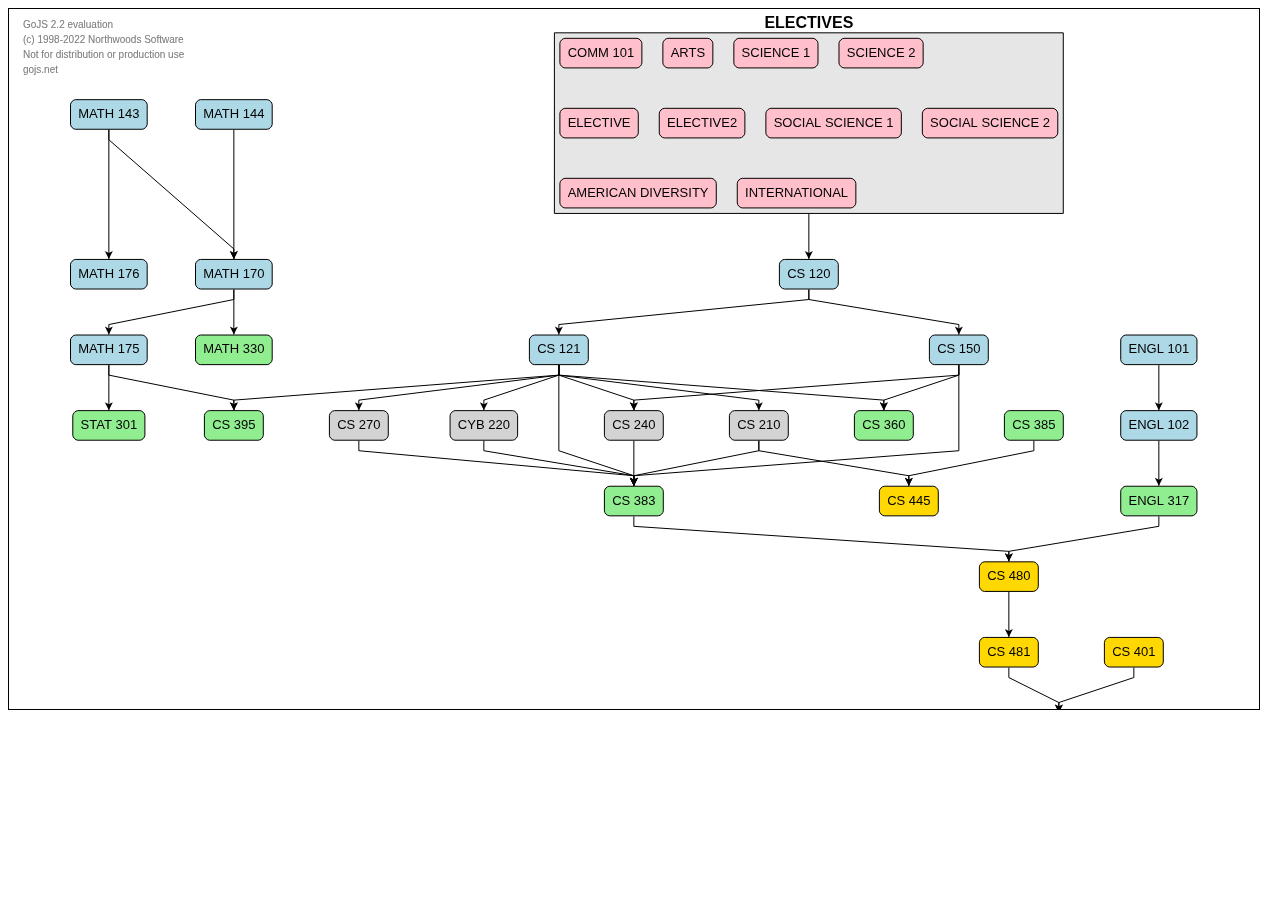
<file: gojs/release/DM.html>
<!DOCTYPE html PUBLIC "-//W3C//DTD XHTML 1.0 Transitional//EN" "http://www.w3.org/TR/xhtml1/DTD/xhtml1-transitional.dtd">
<html xmlns="http://www.w3.org/1999/xhtml">
<head>
<meta http-equiv="Content-Type" content="text/html; charset=utf-8" />
<title>University Departments and Colleges Chart | MindFusion JavaScript Diagram</title>
<script type = "text/javascript" src="go.js"></script>

<script>
function goIntro(){
	var $ = go.GraphObject.make; 
	
	var diagram = new go.Diagram("myDiagramDiv");
	diagram.initialContentAlignment = go.Spot.Center; 
	
	
	diagram.nodeTemplate =
  $(go.Node, go.Panel.Auto,
	$(go.Shape,
	 { figure: "RoundedRectangle"},
	 
	 new go.Binding("fill", "color")),
	 
	 $(go.TextBlock,
	 { margin: 5 },
	 
	 new go.Binding("text", "key"))
	 ); 
	 
	 
	 diagram.layout = $(go.LayeredDigraphLayout,
	 {
		direction: 90,
	 }
	 
	 
	 );
	 
	 
	
	var nodeDataArray = [

	{ key: "CS 120", color: "lightblue"},
	{ key: "CS 121", color: "lightblue"},
	{ key: "CS 150", color: "lightblue"},
	{ key: "CS 210", color: "lightgray"},
	{ key: "CS 240", color: "lightgray"},
	{ key: "CS 270", color: "lightgray"},
	{ key: "CYB 220", color: "lightgray"},
	{ key: "CS 383", color: "lightgreen"},
	{ key: "CS 385", color: "lightgreen"},
	{ key: "CS 360", color: "lightgreen"},
	{ key: "CS 395", color: "lightgreen"},
	{ key: "CS 401", color: "gold"},
	{ key: "CS 445", color: "gold"},
	{ key: "CS 480", color: "gold"},
	{ key: "CS 481", color: "gold"},
	
	{ key: "MATH 175", color: "lightblue"},
    { key: "ENGL 317", color: "lightgreen"},
	
	{ key: "MATH 143", color: "lightblue"},
	{ key: "MATH 144", color: "lightblue"},
	{ key: "MATH 170", color: "lightblue"},
	{ key: "MATH 176", color: "lightblue"},
    { key: "MATH 330", color: "lightgreen"},
	
	
	{ key: "ENGL 101", color: "lightblue"},
	{ key: "ENGL 102", color: "lightblue"},
	
	{ key: "STAT 301", color: "lightgreen"},

	{ key: "CS ELECTIVES", isGroup: true},
	{ key: "CS ELECTIVE 1", color: "gold", group: "CS ELECTIVES"},
	{ key: "CS ELECTIVE 2", color: "gold" , group: "CS ELECTIVES"},
	{ key: "CS ELECTIVE 3", color: "gold" , group: "CS ELECTIVES"},
	{ key: "CS ELECTIVE 4", color: "gold" , group: "CS ELECTIVES"},

	{ key: "ELECTIVES", isGroup: true},
	{ key: "COMM 101", color: "Pink", group: "ELECTIVES"},
	{ key: "ARTS", color: "Pink", group: "ELECTIVES" },
	{ key: "SCIENCE 1", color: "Pink", group: "ELECTIVES" },
	{ key: "SCIENCE 2", color: "Pink", group: "ELECTIVES" },
	{ key: "ELECTIVE", color: "Pink", group: "ELECTIVES" },
	{ key: "ELECTIVE", color: "Pink", group: "ELECTIVES" },
	{ key: "SOCIAL SCIENCE 1", color: "Pink", group: "ELECTIVES" },
	{ key: "SOCIAL SCIENCE 2", color: "Pink", group: "ELECTIVES" },
	{ key: "AMERICAN DIVERSITY", color: "Pink", group: "ELECTIVES" },
	{ key: "INTERNATIONAL", color: "Pink", group: "ELECTIVES" },
	

	
	
	
	
	
	];
	

    var linkDataArray = [
	{ from: "CS 120", to: "CS 121"},
	{ from: "CS 120", to: "CS 150"},
	{ from: "CS 121", to: "CS 210"},
	{ from: "CS 121", to: "CS 240"},
	{ from: "CS 150", to: "CS 240"},
	{ from: "CS 121", to: "CS 270"},
	{ from: "CS 121", to: "CYB 220"},
	{ from: "CS 121", to: "CS 360"},
	{ from: "CS 150", to: "CS 360"},
	{ from: "CS 240", to: "CS 383"},
	{ from: "CS 270", to: "CS 383"},
	{ from: "CS 210", to: "CS 383"},
	{ from: "CYB 220", to: "CS 383"},
	{ from: "CS 121", to: "CS 383"},
	{ from: "CS 150", to: "CS 383"},
	{ from: "MATH 175", to: "CS 395"},
	{ from: "CS 121", to: "CS 395"},
	{ from: "CS 210", to: "CS 445"},
	{ from: "CS 385", to: "CS 445"},
	{ from: "CS 383", to: "CS 480"},
	{ from: "ENGL 317", to: "CS 480"},
	{ from: "CS 480", to: "CS 481"},
	
	{ from: "MATH 143", to: "MATH 170"},
	{ from: "MATH 144", to: "MATH 170"},
	{ from: "MATH 143", to: "MATH 176"},
	{ from: "MATH 170", to: "MATH 175"},
	{ from: "MATH 170", to: "MATH 330"},
	
	{ from: "ENGL 101", to: "ENGL 102"},
	{ from: "ENGL 102", to: "ENGL 317"},
	{ from: "MATH 175", to: "STAT 301"},
	{ from: "CS 481", to: "CS ELECTIVES"},
	{ from: "CS 401", to: "CS ELECTIVES"},
	{ from: "ELECTIVES", to: "CS 120"}


	];
	
	diagram.model = new go.GraphLinksModel(nodeDataArray, linkDataArray); 
	
	
	
}
</script>

</head>

<body onload = "goIntro()">

<div id ="myDiagramDiv" style = "border: solid 1px black; 
 width:1250px; height:700px"></div>

</body>
</html>
</file>
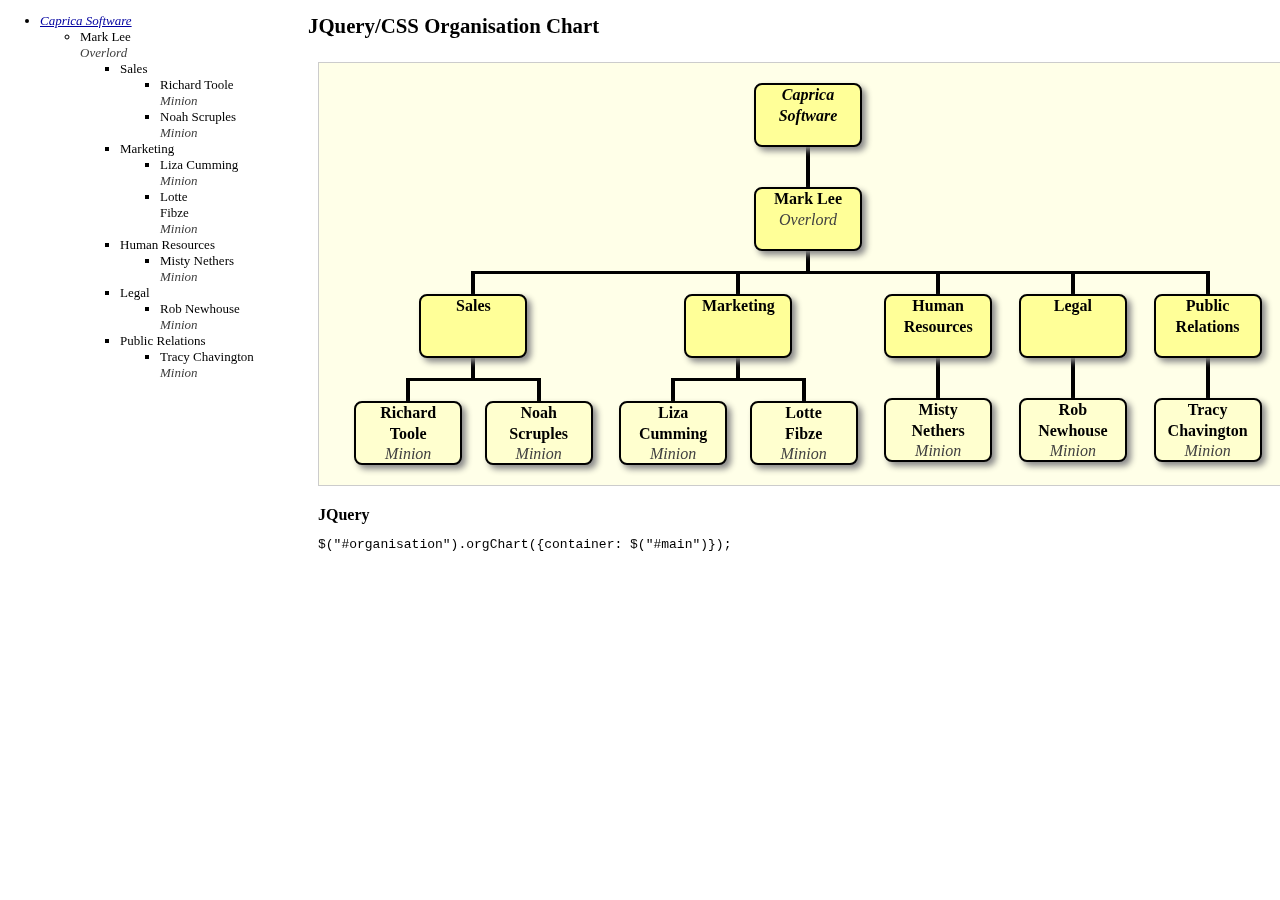
<file: jquery/demo/dogfood.html>
<!DOCTYPE HTML>

<html>
    <head>
        <title>Org Chart</title>
        <link rel="stylesheet" href="demo.css"/>
        <link rel="stylesheet" href="../jquery.orgchart.css"/>
        <style>
        span.title {
            font-weight: normal;
            font-style: italic;
            color: #404040;
        }
        </style>
        <script src="http://ajax.googleapis.com/ajax/libs/jquery/1.9.1/jquery.min.js"></script>
        <script src="../jquery.orgchart.js"></script>
        <script>
        $(function() {
            $("#organisation").orgChart({container: $("#main")});
        });
        </script>
    </head>

    <body>

        <div id="left">

            <ul id="organisation">
                <li class="company"><em><a href="http://www.capricasoftware.co.uk">Caprica Software</a></em>
                    <ul>
                        <li>Mark Lee<br/><span class='title'>Overlord</span>
                        <ul>
                            <li>Sales<br/>
                                <ul>
                                    <li>Richard Toole<br/><span class='title'>Minion</span></li>
                                    <li>Noah Scruples<br/><span class='title'>Minion</span></li>
                                </ul>
                            </li>
                            <li>Marketing
                                <ul>
                                    <li>Liza Cumming<br/><span class='title'>Minion</span></li>
                                    <li>Lotte<br/>Fibze<br/><span class='title'>Minion</span></li>
                                </ul>
                            </li>
                            <li>Human Resources<br/>
                                <ul>
                                    <li>Misty Nethers<br/><span class='title'>Minion</span></li>
                                </ul>
                            </li>
                            <li>Legal<br/>
                                <ul>
                                    <li>Rob Newhouse<br/><span class='title'>Minion</span></li>
                                </ul>
                            </li>
                            <li>Public Relations<br/>
                                <ul>
                                    <li>Tracy Chavington<br/><span class='title'>Minion</span></li>
                                </ul>
                            </li>
                        </ul>
                        </li>
                    </ul>
                </li>
            </ul>
        
        </div>

        <div id="content">
        
            <h1>JQuery/CSS Organisation Chart</h1>
        
            <div id="main">
            </div>
            
            <div class="text">
                <h2>JQuery</h2>
                <pre>
$("#organisation").orgChart({container: $("#main")});
                </pre>
            </div>

        </div>
            
  </body>

</html>
</file>
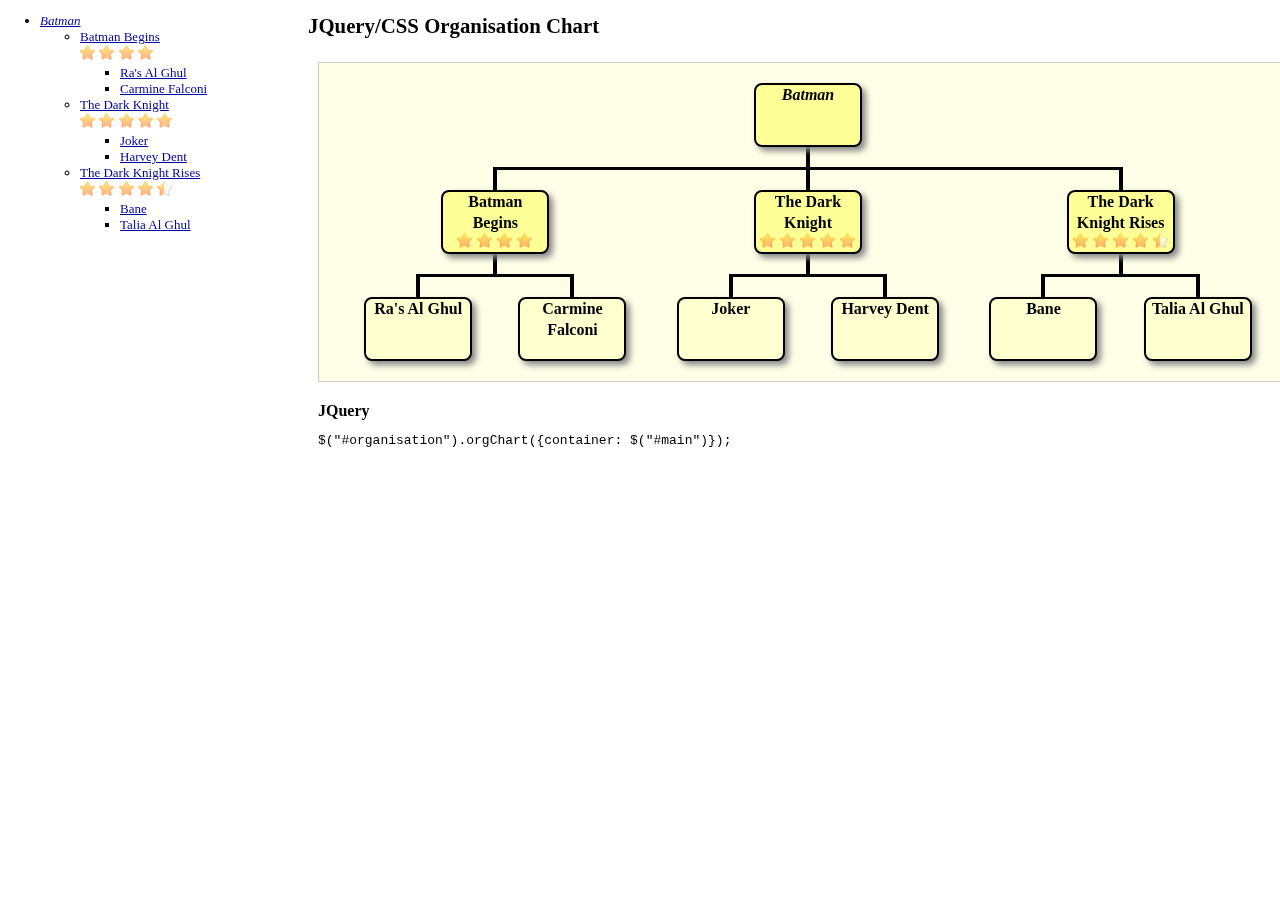
<file: jquery/demo/links.html>
<!DOCTYPE HTML>

<html>
    <head>
        <title>Org Chart</title>
        <link rel="stylesheet" href="demo.css"/>
        <link rel="stylesheet" href="../jquery.orgchart.css"/>
        <script src="http://ajax.googleapis.com/ajax/libs/jquery/1.9.1/jquery.min.js"></script>
        <script src="../jquery.orgchart.js"></script>
        <script>
        $(function() {
            $("#organisation").orgChart({container: $("#main")});
        });
        </script>
    </head>

    <body>

        <div id="left">

            <ul id="organisation">
                <li><em><a href="http://www.imdb.com/find?q=batman">Batman</a></em>
                    <ul>
                        <li><a href="http://www.imdb.com/title/tt0372784">Batman Begins</a><br/>
                            <img class="star" src="star-one.png">
                            <img class="star" src="star-one.png">
                            <img class="star" src="star-one.png">
                            <img class="star" src="star-one.png">
                            <ul>
                                <li><a href="http://www.imdb.com/character/ch0000199">Ra's Al Ghul</a></li>
                                <li><a href="http://www.imdb.com/character/ch0000224">Carmine Falconi</a></li>
                            </ul>
                        </li>
                        <li><a href="http://www.imdb.com/title/tt0468569">The Dark Knight</a><br/>
                            <img class="star" src="star-one.png">
                            <img class="star" src="star-one.png">
                            <img class="star" src="star-one.png">
                            <img class="star" src="star-one.png">
                            <img class="star" src="star-one.png">
                            <ul>
                                <li><a href="http://www.imdb.com/character/ch0000180">Joker</a></li>
                                <li><a href="http://www.imdb.com/character/ch0000190">Harvey Dent</a></li>
                            </ul>
                        </li>
                        <li><a href="http://www.imdb.com/title/tt1345836">The Dark Knight Rises</a><br/>
                            <img class="star" src="star-one.png">
                            <img class="star" src="star-one.png">
                            <img class="star" src="star-one.png">
                            <img class="star" src="star-one.png">
                            <img class="star" src="star-half.png">
                            <ul>
                                <li><a href="http://www.imdb.com/character/ch0000208">Bane</a></li>
                                <li><a href="http://www.imdb.com/character/ch0320881">Talia Al Ghul</a></li>
                            </ul>
                        </li>
                    </ul>
                </li>
            </ul>
        
        </div>

        <div id="content">
        
            <h1>JQuery/CSS Organisation Chart</h1>
        
            <div id="main">
            </div>
            
            <div class="text">
                <h2>JQuery</h2>
                <pre>
$("#organisation").orgChart({container: $("#main")});
                </pre>
            </div>

        </div>
            
  </body>

</html>
</file>
<file: mycss.css>
body,h1,h2,h3,h4,h5,h6 {font-family: "Lato", sans-serif}
.navbar,h1,button {font-family: "Montserrat", sans-serif}

body{  
    /* font-family:'Segoe UI', Tahoma, Geneva, Verdana, sans-serif; */
    /* font-family: Calibri, Helvetica, sans-serif;   */
    background-color: rgb(231, 200, 25);  
    
}

.login-div{
    background-color: white;
    border: 5px solid rgb(231, 200, 25);
    padding: 20px;
}

.my-nav-item {
    /* padding: 15px; */
    /* padding-left: 20px;
    padding-right: 20px; */
    color: white;
    font-size: large;
}

.my-card {
    background-color: white;
    box-shadow: 10px;
}

.table-icon {
    width: 10%;
}

.table-skills {
    width:50%;
}

.navbar-nav > .active  {
    background-color:rgb(231, 200, 25) !important; 
    color:black !important;
}

.navbar .navbar-nav .nav-link:hover {
    background-color: rgb(255, 232, 100);
    color: black;
}

/* .container-fluid {  
    padding: 50px;  
    background-color: rgb(231, 200, 25);  
}   */

input[type=text], input[type=password], textarea, input[type=email] {  
    width: 100%;  
    padding: 15px;  
    margin: 5px 0 22px 0;  
    display: inline-block;  
    border: none;  
    background: #f1f1f1;  
}

input[type=text]:focus, input[type=password]:focus {  
    background-color: lightgrey;  
    outline: none;  
}

div {  
    padding: 10px 0;  
}  

hr {  
    border: 1px solid #f1f1f1;  
    margin-bottom: 25px;  
}

.registerbtn {  
    background-color: black;  
    color: white;  
    padding: 16px 20px;  
    margin: 8px 0;  
    border: none;  
    cursor: pointer;  
    width: 100%;  
    opacity: 1;  
}

.registerbtn:hover {  
    opacity: 0.9;  
} 

.my_footer {
    color: black;
    padding: 20px;
    text-align: center;
    opacity: 0.5;
}
</file>
<file: jquery/demo/demo.css>
body {
    font-family      : Ubuntu, SansSerif;
    width            : 1000px;
}

h1 {
    font-size        : 1.3em;
    padding-bottom   : 10px;
}

h2 {
    font-size        : 1em;
    margin-top       : 0px;
    margin-bottom    : 8px;
}

p {
    margin           : 0px;
    padding          : 0px;
    line-height      : 1.5em;
}

div#left {
    font-size        : small;
    position         : fixed;
    left             : 0;
    top              : 0;
    width            : 300px;
}

div#content {
    position         : relative;
    left             : 300px;
}

div.text {
    padding          : 10px;
}

div#left a {
    color            : #0000a0;
}

div.orgChart a {
    color            : black;
    text-decoration  : none;
}

div.orgChart a:hover {
    color            : black;
    text-decoration  : underline;
}

img.star {
    width            : 16px;
    height           : 16px;
}
</file>
